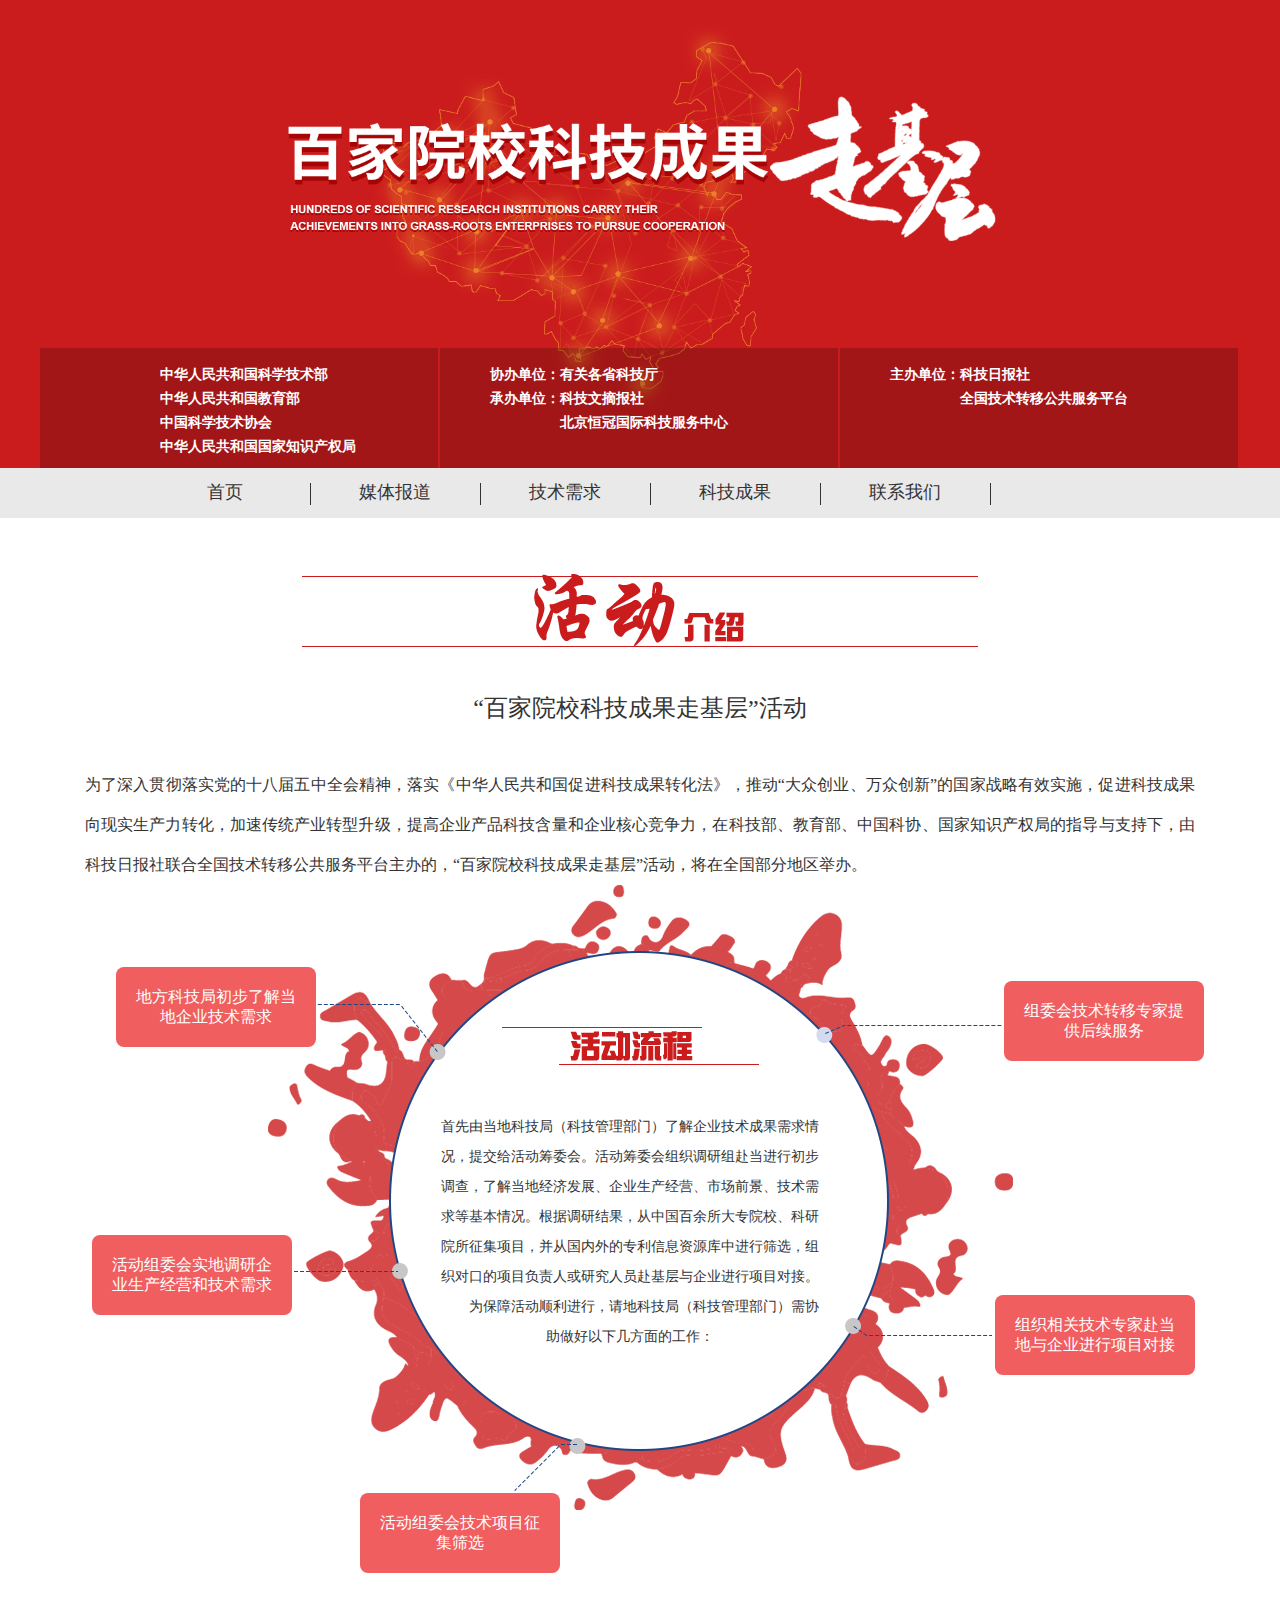
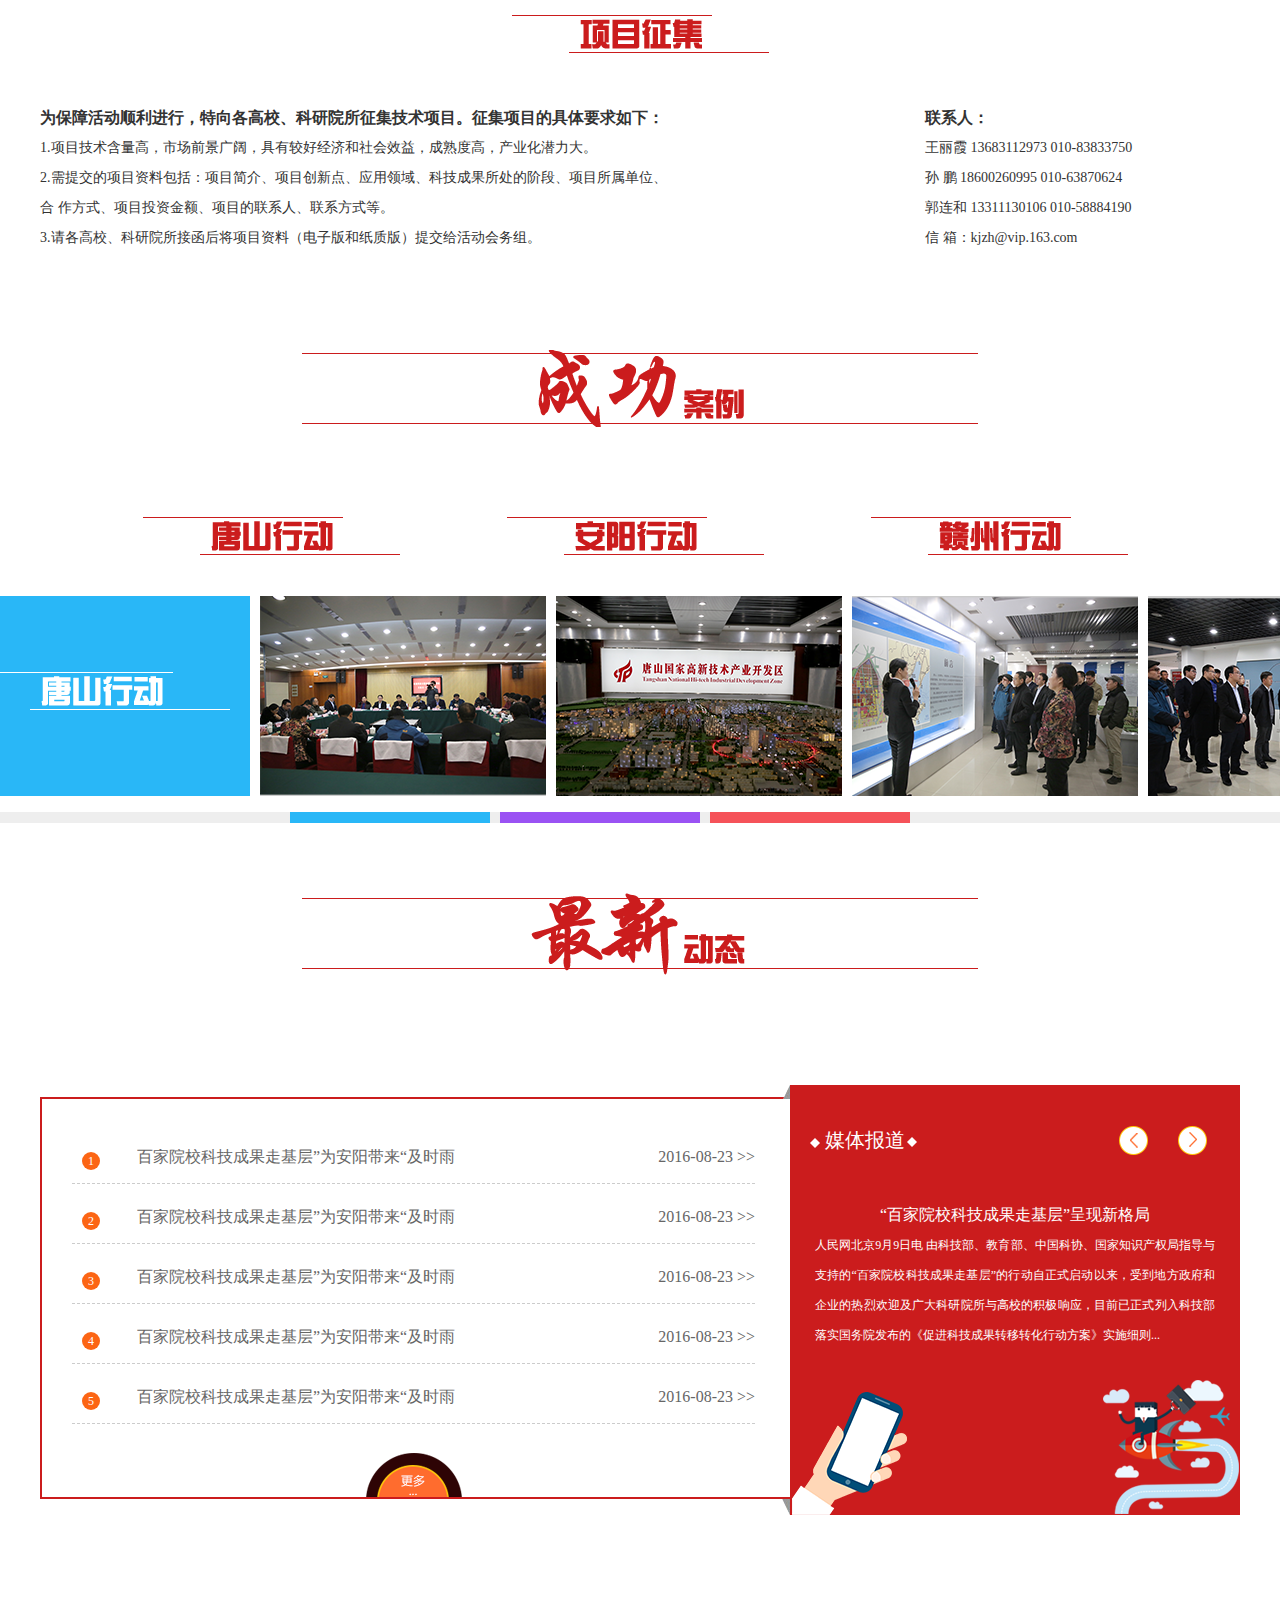
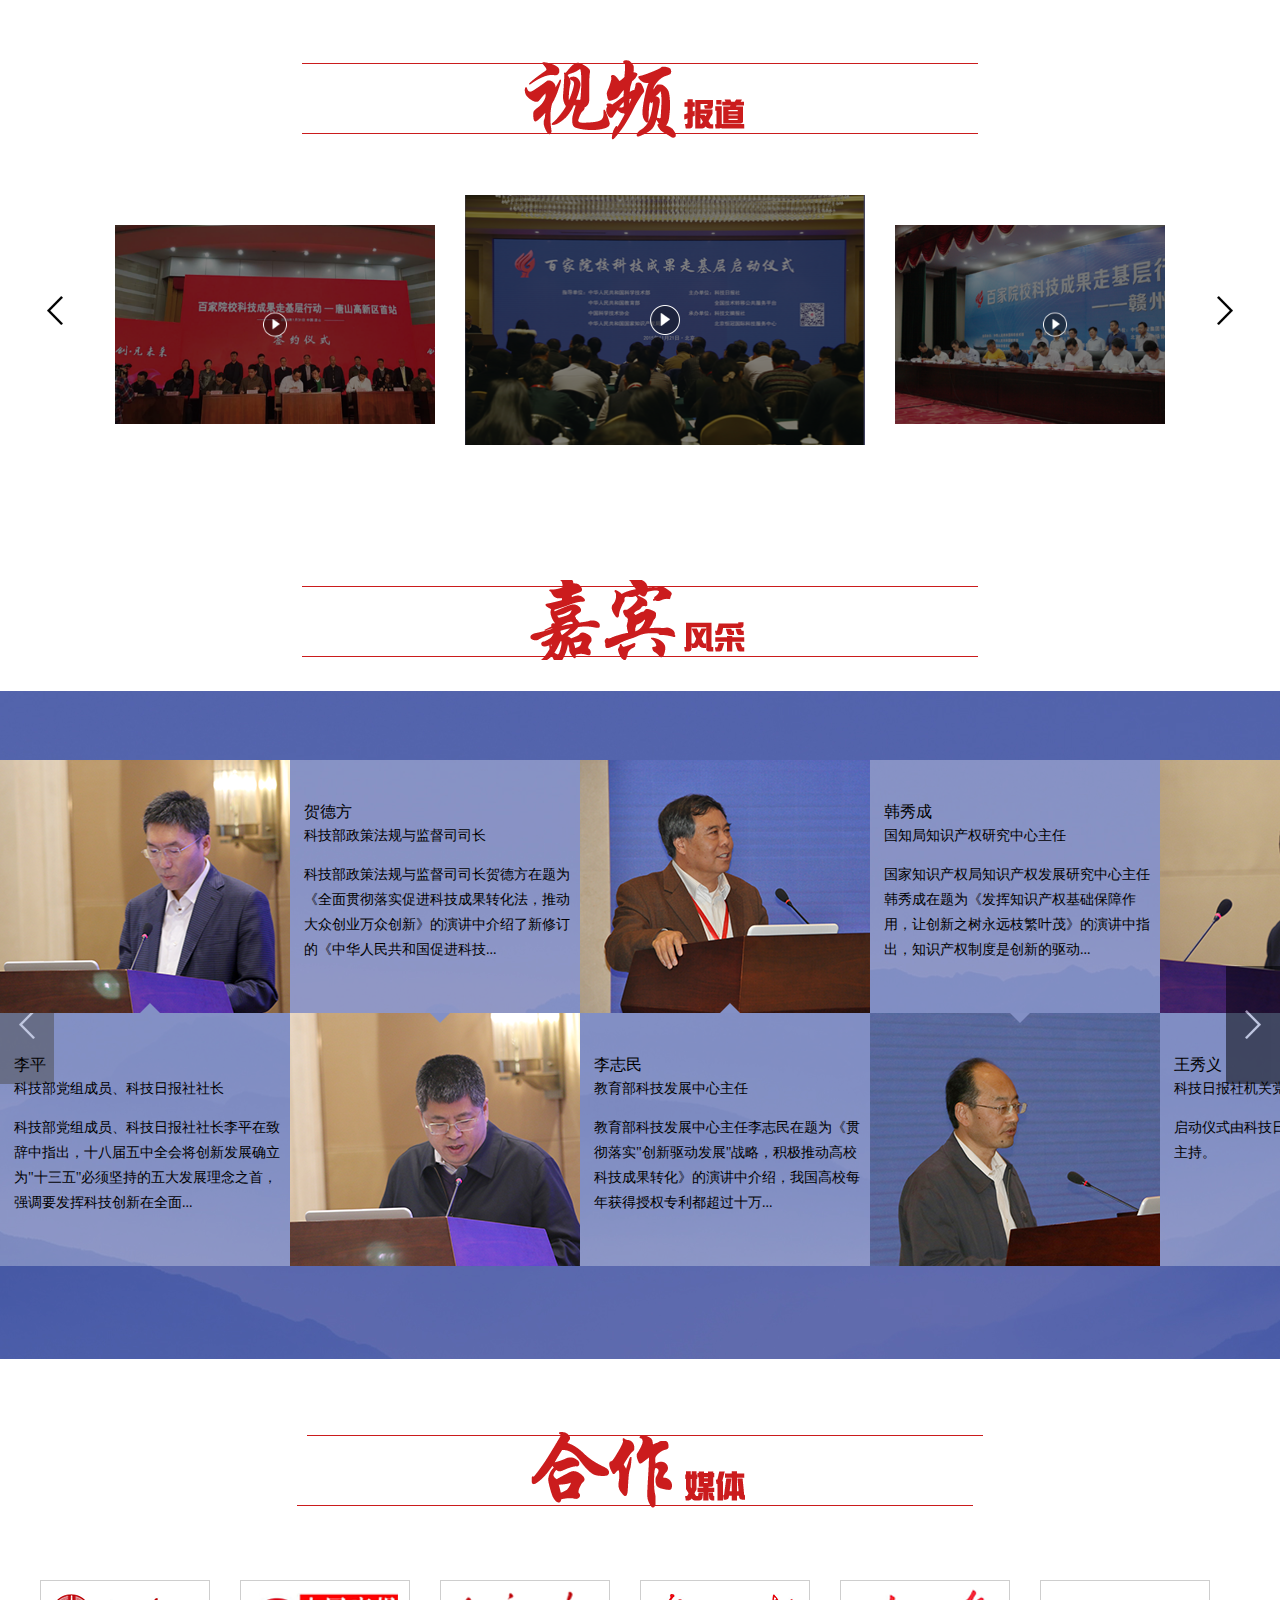
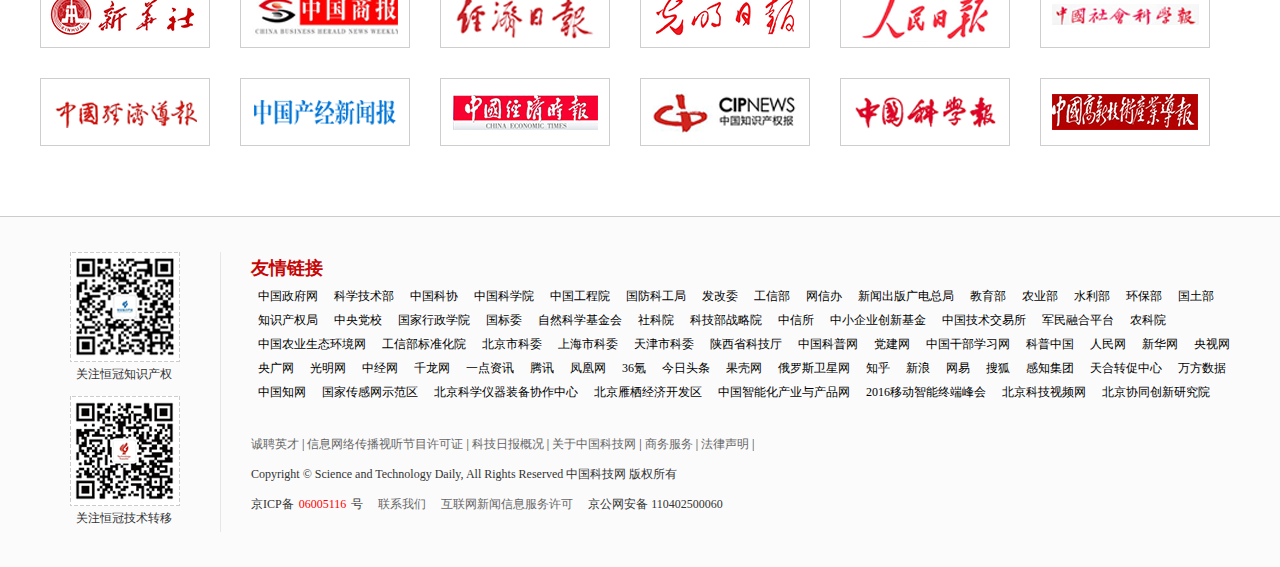
<file: baijiayuanxiao/index.html>
<!DOCTYPE html>
<html>
	<head>
		<meta charset="UTF-8">
		<meta name="renderer" content="webkit|ie-comp|ie-stand">
		<title></title>
		<link rel="stylesheet" type="text/css" href="css/common.css"/>
		<link rel="stylesheet" type="text/css" href="css/index.css"/>
		<link rel="stylesheet" type="text/css" href="css/animate.css"/>
		<script src="js/jquery-1.11.3.min.js" type="text/javascript" charset="utf-8"></script>
		<script src="js/jquery.SuperSlide.2.1.1.js" type="text/javascript" charset="utf-8"></script>
		<script src="js/index.js" type="text/javascript" charset="utf-8"></script>
		<!--[if lt IE 9]>
		  <script src="https://oss.maxcdn.com/libs/html5shiv/3.7.0/html5shiv.js"></script>
		  <script src="https://oss.maxcdn.com/libs/respond.js/1.3.0/respond.min.js"></script>
		<![endif]-->
	</head>
	<body>
		<!--头部banner-->
		<div class="wrap-header">
			<img src="imgs/banner.png"/>
			<div class="banner-explain">
				<div class="wrap">
					<dl>
						<dt>
							
						</dt>
						<dd>
							<p>中华人民共和国科学技术部</p>
							<p>中华人民共和国教育部</p>
							<p>中国科学技术协会</p>
							<p>中华人民共和国国家知识产权局</p>
						</dd>
					</dl>
					<dl>
						<dt>
							<p>协办单位：</p>
							<p>承办单位：</p>
						</dt>
						<dd>
							<p>有关各省科技厅</p>
							<p>科技文摘报社</p>
							<p>北京恒冠国际科技服务中心</p>
						</dd>
					</dl>
					<dl>
						<dt>
							<p>主办单位：</p>
						</dt>
						<dd>
							<p>科技日报社</p>
							<p>全国技术转移公共服务平台</p>
						</dd>
					</dl>
				</div>
			</div>
		</div>
		<!--导航-->	
		<div class="nav-header clearfix">
			<ul>
				<li><a href="#">首页</a></li>
				<li><a href="#">媒体报道</a></li>
				<li><a href="html/tech_require.html">技术需求</a></li>
				<li><a href="#">科技成果</a></li>
				<li><a href="#">联系我们</a></li>
			</ul>
		</div>
		<!--活动介绍-->
		<div class="activity wrap clearfix">
			<p></p>
			<h3>“百家院校科技成果走基层”活动</h3>
			<div class="act-article">
				<p>为了深入贯彻落实党的十八届五中全会精神，落实《中华人民共和国促进科技成果转化法》，推动“大众创业、万众创新”的国家战略有效实施，促进科技成果向现实生产力转化，加速传统产业转型升级，提高企业产品科技含量和企业核心竞争力，在科技部、教育部、中国科协、国家知识产权局的指导与支持下，由科技日报社联合全国技术转移公共服务平台主办的，“百家院校科技成果走基层”活动，将在全国部分地区举办。</p>
			</div>
			<div class="activity-process">
				<ul>
					<li class="proLi-1">地方科技局初步了解当地企业技术需求</li>
					<li class="proLi-2">组委会技术转移专家提供后续服务</li>
					<li class="proLi-3">活动组委会实地调研企业生产经营和技术需求</li>
					<li class="proLi-4">组织相关技术专家赴当地与企业进行项目对接</li>
					<li class="proLi-5">活动组委会技术项目征集筛选</li>
				</ul>
				<div class="process-1">
					<span></span>
					<div>
						首先由当地科技局（科技管理部门）了解企业技术成果需求情况，提交给活动筹委会。活动筹委会组织调研组赴当进行初步调查，了解当地经济发展、企业生产经营、市场前景、技术需求等基本情况。根据调研结果，从中国百余所大专院校、科研院所征集项目，并从国内外的专利信息资源库中进行筛选，组织对口的项目负责人或研究人员赴基层与企业进行项目对接。
　　为保障活动顺利进行，请地科技局（科技管理部门）需协助做好以下几方面的工作：
					</div>
				</div>
			</div>
			<div class="project-collection">
				<span></span>
				<div class="collection-left">
					<h4>为保障活动顺利进行，特向各高校、科研院所征集技术项目。征集项目的具体要求如下：</h4>
					<p>1.项目技术含量高，市场前景广阔，具有较好经济和社会效益，成熟度高，产业化潜力大。</p>
					<p>2.需提交的项目资料包括：项目简介、项目创新点、应用领域、科技成果所处的阶段、项目所属单位、合 作方式、项目投资金额、项目的联系人、联系方式等。</p>
					<p>3.请各高校、科研院所接函后将项目资料（电子版和纸质版）提交给活动会务组。</p>
				</div>
				<div class="collection-right">
					<h4>联系人：</h4>
					<p>王丽霞 13683112973   010-83833750</p>
					<p>孙  鹏 18600260995   010-63870624 </p>
					<p>郭连和 13311130106   010-58884190</p>
					<p>信  箱：kjzh@vip.163.com</p>
				</div>
			</div>
		</div>
		<!--成功案例-->
		<div class="success-case clearfix">
			<p></p>
			<div class="case-list wrap">
				<img src="imgs/case_1.png"/>
				<img src="imgs/case_2.png"/>
				<img src="imgs/case_3.png"/>
			</div>
			<div class="bd clearfix">
				<ul>
					<li class="tangshan">
						<img src="imgs/case_4.png"/>
					</li>
					<li>
						<img src="imgs/ts (1).png"/>
					</li>
					<li>
						<img src="imgs/ts (2).png"/>
					</li>
					<li>
						<img src="imgs/ts (3).png"/>
					</li>
					<li>
						<img src="imgs/ts (4).png"/>
					</li>
					<li>
						<img src="imgs/ts (5).png"/>
					</li>
					<li>
						<img src="imgs/ts (6).png"/>
					</li>
					<li class="anyang">
						<img src="imgs/case_5.png"/>
					</li>
					<li>
						<img src="imgs/ay (1).png"/>
					</li>
					<li>
						<img src="imgs/ay (2).png"/>
					</li>
					<li>
						<img src="imgs/ay (3).png"/>
					</li>
					<li class="ganzhou">
						<img src="imgs/case_6.png"/>
					</li>
					<li>
						<img src="imgs/gz (1).png"/>
					</li>
					<li>
						<img src="imgs/gz (2).png"/>
					</li>
					<li>
						<img src="imgs/gz (3).png"/>
					</li>
					<li>
						<img src="imgs/gz (4).png"/>
					</li>
					<li>
						<img src="imgs/gz (5).png"/>
					</li>
					<li>
						<img src="imgs/gz (6).png"/>
					</li>
					<li>
						<img src="imgs/gz (7).png"/>
					</li>
				</ul>
			</div>
			<div class="case-ul">
				<ul >
					<li class="ul1"></li>
					<li class="ul2"></li>
					<li class="ul3"></li>
				</ul>
			</div>
		</div>
		<!--媒体报道-->
		<!--<div class="media-report clearfix">
			<p></p>
			<div class="bd wrap">
				<ul>
					<li>
						<div>
							<h4>光明网</h4>
							<p>打通“科技成果转化最后一公里”</p>
							<div class="report-img">
								<img src="imgs/media_1.png"/>
							</div>
						</div>
						<div>
							<h4>人民网</h4>
							<p>纳入国家促进科技成果转移转化行动方案 “百家院校科技成果走基层”呈现新格局</p>
							<div class="report-img">
								<img src="imgs/media_2.png"/>
							</div>
						</div>
						<div>
							<h4>中国经济网</h4>
							<p>“百家院校科技成果走基层”迈入新阶段</p>
							<div class="report-img">
								<img src="imgs/media_3.png"/>
							</div>
						</div>
						<div style="margin-right: 0;">
							<h4>中央人民政府网</h4>
							<p>“百家院校科技成果走基层活动”正式启动</p>
							<div class="report-img">
								<img src="imgs/media_4.png"/>
							</div>
						</div>
						<div>
							<h4>中原经济网</h4>
							<p>百家院校科技成果走基层行动安阳站项目签约</p>
							<div class="report-img">
								<img src="imgs/media_5.png"/>
							</div>
						</div>
						<div>
							<h4>高新网</h4>
							<p>科技成果对接 助力安阳市发展</p>
							<div class="report-img">
								<img src="imgs/media_6.png"/>
							</div>
						</div>
						<div>
							<h4>中国科技网</h4>
							<p>“百家院校科技成果走基层”助力赣州创新升级</p>
							<div class="report-img">
								<img src="imgs/media_7.png"/>
							</div>
						</div>
						<div style="margin-right: 0;">
							<h4>创头条</h4>
							<p>科技成果对接 助力安阳市发展</p>
							<div class="report-img">
								<img src="imgs/media_8.png"/>
							</div>
						</div>
					</li>
					<li>
						<div>
							<h4>光明网</h4>
							<p>打通“科技成果转化最后一公里”</p>
							<div class="report-img">
								<img src="imgs/media_1.png"/>
							</div>
						</div>
						<div>
							<h4>人民网</h4>
							<p>纳入国家促进科技成果转移转化行动方案 “百家院校科技成果走基层”呈现新格局</p>
							<div class="report-img">
								<img src="imgs/media_2.png"/>
							</div>
						</div>
						<div>
							<h4>中国经济网</h4>
							<p>“百家院校科技成果走基层”迈入新阶段</p>
							<div class="report-img">
								<img src="imgs/media_3.png"/>
							</div>
						</div>
						<div style="margin-right: 0;">
							<h4>中央人民政府网</h4>
							<p>“百家院校科技成果走基层活动”正式启动</p>
							<div class="report-img">
								<img src="imgs/media_4.png"/>
							</div>
						</div>
						<div>
							<h4>中原经济网</h4>
							<p>百家院校科技成果走基层行动安阳站项目签约</p>
							<div class="report-img">
								<img src="imgs/media_5.png"/>
							</div>
						</div>
						<div>
							<h4>高新网</h4>
							<p>科技成果对接 助力安阳市发展</p>
							<div class="report-img">
								<img src="imgs/media_6.png"/>
							</div>
						</div>
						<div>
							<h4>中国科技网</h4>
							<p>“百家院校科技成果走基层”助力赣州创新升级</p>
							<div class="report-img">
								<img src="imgs/media_7.png"/>
							</div>
						</div>
						<div style="margin-right: 0;">
							<h4>创头条</h4>
							<p>科技成果对接 助力安阳市发展</p>
							<div class="report-img">
								<img src="imgs/media_8.png"/>
							</div>
						</div>
					</li>
					<li>
						<div>
							<h4>光明网</h4>
							<p>打通“科技成果转化最后一公里”</p>
							<div class="report-img">
								<img src="imgs/media_1.png"/>
							</div>
						</div>
						<div>
							<h4>人民网</h4>
							<p>纳入国家促进科技成果转移转化行动方案 “百家院校科技成果走基层”呈现新格局</p>
							<div class="report-img">
								<img src="imgs/media_2.png"/>
							</div>
						</div>
						<div>
							<h4>中国经济网</h4>
							<p>“百家院校科技成果走基层”迈入新阶段</p>
							<div class="report-img">
								<img src="imgs/media_3.png"/>
							</div>
						</div>
						<div style="margin-right: 0;">
							<h4>中央人民政府网</h4>
							<p>“百家院校科技成果走基层活动”正式启动</p>
							<div class="report-img">
								<img src="imgs/media_4.png"/>
							</div>
						</div>
						<div>
							<h4>中原经济网</h4>
							<p>百家院校科技成果走基层行动安阳站项目签约</p>
							<div class="report-img">
								<img src="imgs/media_5.png"/>
							</div>
						</div>
						<div>
							<h4>高新网</h4>
							<p>科技成果对接 助力安阳市发展</p>
							<div class="report-img">
								<img src="imgs/media_6.png"/>
							</div>
						</div>
						<div>
							<h4>中国科技网</h4>
							<p>“百家院校科技成果走基层”助力赣州创新升级</p>
							<div class="report-img">
								<img src="imgs/media_7.png"/>
							</div>
						</div>
						<div style="margin-right: 0;">
							<h4>创头条</h4>
							<p>科技成果对接 助力安阳市发展</p>
							<div class="report-img">
								<img src="imgs/media_8.png"/>
							</div>
						</div>
					</li>
				</ul>
			</div>
			<div class="hd wrap">
				<ul>
					<li></li><li></li><li></li>
				</ul>
			</div>
		</div>-->
		<!--最新动态-->
		<div class="recent-news wrap clearfix">
			<p></p>
			<div class="recent-left">
				<ul>
					<li>
						<a href="#">
							<i>1</i>
							<span>百家院校科技成果走基层”为安阳带来“及时雨</span>
							<b>2016-08-23  >></b>
						</a>
					</li>
					<li>
						<a href="#">
							<i>2</i>
							<span>百家院校科技成果走基层”为安阳带来“及时雨</span>
							<b>2016-08-23  >></b>
						</a>
					</li>
					<li>
						<a href="#">
							<i>3</i>
							<span>百家院校科技成果走基层”为安阳带来“及时雨</span>
							<b>2016-08-23  >></b>
						</a>
					</li>
					<li>
						<a href="#">
							<i>4</i>
							<span>百家院校科技成果走基层”为安阳带来“及时雨</span>
							<b>2016-08-23  >></b>
						</a>
					</li>
					<li>
						<a href="#">
							<i>5</i>
							<span>百家院校科技成果走基层”为安阳带来“及时雨</span>
							<b>2016-08-23  >></b>
						</a>
					</li>
				</ul>
				<a class="more"></a>
				<div class="recent-bg"></div>
			</div>
			<div class="recent-right">
				<div class="bd">
					<ul>
						<li>
							<p>媒体报道</p>
							<div class="recentArticle">
								<h4>“百家院校科技成果走基层”呈现新格局</h4>
								<p>人民网北京9月9日电 由科技部、教育部、中国科协、国家知识产权局指导与支持的“百家院校科技成果走基层”的行动自正式启动以来，受到地方政府和企业的热烈欢迎及广大科研院所与高校的积极响应，目前已正式列入科技部落实国务院发布的《促进科技成果转移转化行动方案》实施细则。</p>
							</div>
						</li>
					</ul>
				</div>
				<span class="prev recent-btn2" href="javascript:void(0)"></span>
				<span class="next recent-btn1" href="javascript:void(0)"></span>
			</div>
		</div>
		
		<!--视频报道-->
		<div class="video-coverage  wrap clearfix">
			<p></p>
			<div class="video-qie bd">
				<ul >
					<li data="0">
						<img src="imgs/videoImg_1.png"/>
					</li>
					<li data="1">
						<img src="imgs/videoImg_2.png"/>
					</li>
					<li data="2">
						<img src="imgs/videoImg_3.png"/>
					</li>
					<li data="3">
						<img src="imgs/videoImg_4.png"/>
					</li>
				</ul>
			</div>
			<ul class="video-list">
				<li>
					<embed id="videoPlay1" type="application/x-shockwave-flash" src="http://player.cntv.cn/standard/cntvPlayer20161014.swf?v=0.171.5.8.9.6.3.5.2"   bgcolor="#000000" quality="high" wmode="window" menu="false" allowfullscreen="true" allowscriptaccess="always" flashvars="NoDataSwfPath=http://player.cntv.cn/widgets/NoDataVideoPanel.swf&amp;RelativeSwfPath=http://player.cntv.cn/widgets/RelativeVideoPanel20150514.swf&amp;adText=&amp;adBanner=http%3A%2F%2Fpubads.g.doubleclick.net%2Fgampad%2Fadx%3Fiu%3D%2F8962%2Fweb_cntv%2Fdicengye_xuanfubanner%26sz%3D1x1%26c%3D1487838783155%26m%3Dtext%2Fxml%26t%3Dpage_group%253Ddianbo%2526subsite%253Dtv%2526CHANNEL%253D1%2526sorts%253D1%2526maima1%253D02%2526maima2%253D01%2526maima3%253D17%2526maima4%253D00%2526pindao%253Dzcctv1%2526shipinji%253Dz_E6_9C_9D_E9_97_BB_E5_A4_A9_E4_B8_8B%2526shichang%253D3%2526videoid%253D45b3a9acd5ab4fdbb6d924827319301f&amp;adCalls=http%3A%2F%2Fpubads.g.doubleclick.net%2Fgampad%2Fadx%3Fiu%3D%2F8962%2Fweb_cntv%2Fdicengye_qiantiepian1%26sz%3D7x1%26c%3D1487838783155%26m%3Dtext%2Fxml%26t%3Dpage_group%253Ddianbo%2526subsite%253Dtv%2526CHANNEL%253D1%2526sorts%253D1%2526maima1%253D02%2526maima2%253D01%2526maima3%253D17%2526maima4%253D00%2526pindao%253Dzcctv1%2526shipinji%253Dz_E6_9C_9D_E9_97_BB_E5_A4_A9_E4_B8_8B%2526shichang%253D3%2526videoid%253D45b3a9acd5ab4fdbb6d924827319301f%7B!%40%23%7Dhttp%3A%2F%2Fpubads.g.doubleclick.net%2Fgampad%2Fadx%3Fiu%3D%2F8962%2Fweb_cntv%2Fdicengye_qiantiepian2%26sz%3D7x2%26c%3D1487838783155%26m%3Dtext%2Fxml%26t%3Dpage_group%253Ddianbo%2526subsite%253Dtv%2526CHANNEL%253D1%2526sorts%253D1%2526maima1%253D02%2526maima2%253D01%2526maima3%253D17%2526maima4%253D00%2526pindao%253Dzcctv1%2526shipinji%253Dz_E6_9C_9D_E9_97_BB_E5_A4_A9_E4_B8_8B%2526shichang%253D3%2526videoid%253D45b3a9acd5ab4fdbb6d924827319301f%7B!%40%23%7Dhttp%3A%2F%2Fpubads.g.doubleclick.net%2Fgampad%2Fadx%3Fiu%3D%2F8962%2Fweb_cntv%2Fdicengye_qiantiepian3%26sz%3D7x3%26c%3D1487838783155%26m%3Dtext%2Fxml%26t%3Dpage_group%253Ddianbo%2526subsite%253Dtv%2526CHANNEL%253D1%2526sorts%253D1%2526maima1%253D02%2526maima2%253D01%2526maima3%253D17%2526maima4%253D00%2526pindao%253Dzcctv1%2526shipinji%253Dz_E6_9C_9D_E9_97_BB_E5_A4_A9_E4_B8_8B%2526shichang%253D3%2526videoid%253D45b3a9acd5ab4fdbb6d924827319301f%7B!%40%23%7Dhttp%3A%2F%2Fpubads.g.doubleclick.net%2Fgampad%2Fadx%3Fiu%3D%2F8962%2Fweb_cntv%2Fdicengye_qiantiepian4%26sz%3D7x4%26c%3D1487838783155%26m%3Dtext%2Fxml%26t%3Dpage_group%253Ddianbo%2526subsite%253Dtv%2526CHANNEL%253D1%2526sorts%253D1%2526maima1%253D02%2526maima2%253D01%2526maima3%253D17%2526maima4%253D00%2526pindao%253Dzcctv1%2526shipinji%253Dz_E6_9C_9D_E9_97_BB_E5_A4_A9_E4_B8_8B%2526shichang%253D3%2526videoid%253D45b3a9acd5ab4fdbb6d924827319301f&amp;usrOs=Windows&amp;usrBroswer=Chrome:55&amp;screenInfo=1920*1080&amp;platform=Win32&amp;isTianRun=true&amp;isShowSmallWindow=false&amp;widgetsConfig=http://js.player.cntv.cn/xml/widgetsConfig/common.xml&amp;languageConfig=&amp;logoImageURL=&amp;logoURL=http://www.cntv.cn/&amp;qmServerPath=http://log.player.cntv.cn/stat.html&amp;qmFrequency=1&amp;adplayerPath=http://player.cntv.cn/adplayer/cntvAdPlayer.swf?v=ad0.171.5.8.4.5.4&amp;pauseAdplayerPath=http://player.cntv.cn/adplayer/cntvPauseAdPlayer.swf?v=ad0.171.5.8.4.5.4&amp;cornerAdplayerPath=http://player.cntv.cn/adplayer/cntvCornerADPlayer.swf?v=ad0.171.5.8.4.5.4&amp;hotmapPath=http://player.cntv.cn/standard/cntvHotmap.swf?v=ad0.171.5.8.4.5.4&amp;tai=tv&amp;referrer=&amp;dynamicDataPath=http://vdn.apps.cntv.cn/api/getHttpVideoInfo.do&amp;isUseDynamicData=true&amp;dynamicFrequency=1.0&amp;isProtected=true&amp;isP2pInstall=false&amp;floatLogoTrigger=false&amp;floatLogoURL=http://player.cntv.cn/flashplayer/logo/fhMaskLogo.png&amp;widgetsSwfPath=http://player.cntv.cn/widgets/wg/WidgetButton20150514.swf&amp;widgetsXmlPath=http://js.player.cntv.cn/xml/widgetsPlugXml/chinese.xml&amp;googleAd=true&amp;isConviva=true&amp;isAkamaiAnility=true&amp;useP2pMode=true&amp;id=null&amp;videoId=VIDE100262258301&amp;articleId=&amp;filePath=&amp;channelId=CCTV-1综合&amp;url=http://tv.cntv.cn/video/C10598/45b3a9acd5ab4fdbb6d924827319301f&amp;scheduleId=C10598000001&amp;videoCenterId=45b3a9acd5ab4fdbb6d924827319301f&amp;wideMode=normal&amp;adCall=&amp;adAfter=http%3A%2F%2Fpubads.g.doubleclick.net%2Fgampad%2Fadx%3Fiu%3D%2F8962%2Fweb_cntv%2Fdicengye_houtiepian%26sz%3D8x1%26c%3D1487838783155%26m%3Dtext%2Fxml%26t%3Dpage_group%253Ddianbo%2526subsite%253Dtv%2526CHANNEL%253D1%2526sorts%253D1%2526maima1%253D02%2526maima2%253D01%2526maima3%253D17%2526maima4%253D00%2526pindao%253Dzcctv1%2526shipinji%253Dz_E6_9C_9D_E9_97_BB_E5_A4_A9_E4_B8_8B%2526shichang%253D3%2526videoid%253D45b3a9acd5ab4fdbb6d924827319301f&amp;adPause=http%3A%2F%2Fpubads.g.doubleclick.net%2Fgampad%2Fadx%3Fiu%3D%2F8962%2Fweb_cntv%2Fdicengye_zanting%26sz%3D1x1%26c%3D1487838783155%26m%3Dtext%2Fxml%26t%3Dpage_group%253Ddianbo%2526subsite%253Dtv%2526CHANNEL%253D1%2526sorts%253D1%2526maima1%253D02%2526maima2%253D01%2526maima3%253D17%2526maima4%253D00%2526pindao%253Dzcctv1%2526shipinji%253Dz_E6_9C_9D_E9_97_BB_E5_A4_A9_E4_B8_8B%2526shichang%253D3%2526videoid%253D45b3a9acd5ab4fdbb6d924827319301f&amp;adCorner=&amp;relativeListUrl=http://tv.cntv.cn/api/video/lastVideos?guid=45b3a9acd5ab4fdbb6d924827319301f"></embed>
				</li>
				<li>
					<embed id="videoPlay2" type="application/x-shockwave-flash" src="http://player.cntv.cn/standard/cntvPlayer20161014.swf?v=0.171.5.8.9.6.3.5.2"    bgcolor="#000000" quality="high" wmode="window" menu="false" allowfullscreen="true" allowscriptaccess="always" flashvars="NoDataSwfPath=http://player.cntv.cn/widgets/NoDataVideoPanel.swf&amp;RelativeSwfPath=http://player.cntv.cn/widgets/RelativeVideoPanel20150514.swf&amp;adText=&amp;adBanner=http%3A%2F%2Fpubads.g.doubleclick.net%2Fgampad%2Fadx%3Fiu%3D%2F8962%2Fweb_cntv%2Fdicengye_xuanfubanner%26sz%3D1x1%26c%3D1487838754094%26m%3Dtext%2Fxml%26t%3Dpage_group%253Ddianbo%2526subsite%253Dtv%2526CHANNEL%253D1%2526sorts%253D1%2526maima1%253D02%2526maima2%253D01%2526maima3%253D17%2526maima4%253D00%2526pindao%253Dzcctv1%2526shipinji%253Dz_E6_9C_9D_E9_97_BB_E5_A4_A9_E4_B8_8B%2526shichang%253D3%2526videoid%253Dc5a9e368ddda4e1aac85e001fa5016ef&amp;adCalls=http%3A%2F%2Fpubads.g.doubleclick.net%2Fgampad%2Fadx%3Fiu%3D%2F8962%2Fweb_cntv%2Fdicengye_qiantiepian1%26sz%3D7x1%26c%3D1487838754094%26m%3Dtext%2Fxml%26t%3Dpage_group%253Ddianbo%2526subsite%253Dtv%2526CHANNEL%253D1%2526sorts%253D1%2526maima1%253D02%2526maima2%253D01%2526maima3%253D17%2526maima4%253D00%2526pindao%253Dzcctv1%2526shipinji%253Dz_E6_9C_9D_E9_97_BB_E5_A4_A9_E4_B8_8B%2526shichang%253D3%2526videoid%253Dc5a9e368ddda4e1aac85e001fa5016ef%7B!%40%23%7Dhttp%3A%2F%2Fpubads.g.doubleclick.net%2Fgampad%2Fadx%3Fiu%3D%2F8962%2Fweb_cntv%2Fdicengye_qiantiepian2%26sz%3D7x2%26c%3D1487838754094%26m%3Dtext%2Fxml%26t%3Dpage_group%253Ddianbo%2526subsite%253Dtv%2526CHANNEL%253D1%2526sorts%253D1%2526maima1%253D02%2526maima2%253D01%2526maima3%253D17%2526maima4%253D00%2526pindao%253Dzcctv1%2526shipinji%253Dz_E6_9C_9D_E9_97_BB_E5_A4_A9_E4_B8_8B%2526shichang%253D3%2526videoid%253Dc5a9e368ddda4e1aac85e001fa5016ef%7B!%40%23%7Dhttp%3A%2F%2Fpubads.g.doubleclick.net%2Fgampad%2Fadx%3Fiu%3D%2F8962%2Fweb_cntv%2Fdicengye_qiantiepian3%26sz%3D7x3%26c%3D1487838754094%26m%3Dtext%2Fxml%26t%3Dpage_group%253Ddianbo%2526subsite%253Dtv%2526CHANNEL%253D1%2526sorts%253D1%2526maima1%253D02%2526maima2%253D01%2526maima3%253D17%2526maima4%253D00%2526pindao%253Dzcctv1%2526shipinji%253Dz_E6_9C_9D_E9_97_BB_E5_A4_A9_E4_B8_8B%2526shichang%253D3%2526videoid%253Dc5a9e368ddda4e1aac85e001fa5016ef%7B!%40%23%7Dhttp%3A%2F%2Fpubads.g.doubleclick.net%2Fgampad%2Fadx%3Fiu%3D%2F8962%2Fweb_cntv%2Fdicengye_qiantiepian4%26sz%3D7x4%26c%3D1487838754094%26m%3Dtext%2Fxml%26t%3Dpage_group%253Ddianbo%2526subsite%253Dtv%2526CHANNEL%253D1%2526sorts%253D1%2526maima1%253D02%2526maima2%253D01%2526maima3%253D17%2526maima4%253D00%2526pindao%253Dzcctv1%2526shipinji%253Dz_E6_9C_9D_E9_97_BB_E5_A4_A9_E4_B8_8B%2526shichang%253D3%2526videoid%253Dc5a9e368ddda4e1aac85e001fa5016ef&amp;usrOs=Windows&amp;usrBroswer=Chrome:55&amp;screenInfo=1920*1080&amp;platform=Win32&amp;isTianRun=true&amp;isShowSmallWindow=false&amp;widgetsConfig=http://js.player.cntv.cn/xml/widgetsConfig/common.xml&amp;languageConfig=&amp;logoImageURL=&amp;logoURL=http://www.cntv.cn/&amp;qmServerPath=http://log.player.cntv.cn/stat.html&amp;qmFrequency=1&amp;adplayerPath=http://player.cntv.cn/adplayer/cntvAdPlayer.swf?v=ad0.171.5.8.4.5.4&amp;pauseAdplayerPath=http://player.cntv.cn/adplayer/cntvPauseAdPlayer.swf?v=ad0.171.5.8.4.5.4&amp;cornerAdplayerPath=http://player.cntv.cn/adplayer/cntvCornerADPlayer.swf?v=ad0.171.5.8.4.5.4&amp;hotmapPath=http://player.cntv.cn/standard/cntvHotmap.swf?v=ad0.171.5.8.4.5.4&amp;tai=tv&amp;referrer=http://tv.cntv.cn/video/C10598/6654537716c7459f86cb6f681d545506&amp;dynamicDataPath=http://vdn.apps.cntv.cn/api/getHttpVideoInfo.do&amp;isUseDynamicData=true&amp;dynamicFrequency=1.0&amp;isProtected=true&amp;isP2pInstall=false&amp;floatLogoTrigger=false&amp;floatLogoURL=http://player.cntv.cn/flashplayer/logo/fhMaskLogo.png&amp;widgetsSwfPath=http://player.cntv.cn/widgets/wg/WidgetButton20150514.swf&amp;widgetsXmlPath=http://js.player.cntv.cn/xml/widgetsPlugXml/chinese.xml&amp;googleAd=true&amp;isConviva=true&amp;isAkamaiAnility=true&amp;useP2pMode=true&amp;id=null&amp;videoId=VIDE100253026002&amp;articleId=&amp;filePath=&amp;channelId=CCTV-1综合&amp;url=http://tv.cntv.cn/video/C10598/c5a9e368ddda4e1aac85e001fa5016ef&amp;scheduleId=C10598000001&amp;videoCenterId=c5a9e368ddda4e1aac85e001fa5016ef&amp;wideMode=normal&amp;adCall=&amp;adAfter=http%3A%2F%2Fpubads.g.doubleclick.net%2Fgampad%2Fadx%3Fiu%3D%2F8962%2Fweb_cntv%2Fdicengye_houtiepian%26sz%3D8x1%26c%3D1487838754094%26m%3Dtext%2Fxml%26t%3Dpage_group%253Ddianbo%2526subsite%253Dtv%2526CHANNEL%253D1%2526sorts%253D1%2526maima1%253D02%2526maima2%253D01%2526maima3%253D17%2526maima4%253D00%2526pindao%253Dzcctv1%2526shipinji%253Dz_E6_9C_9D_E9_97_BB_E5_A4_A9_E4_B8_8B%2526shichang%253D3%2526videoid%253Dc5a9e368ddda4e1aac85e001fa5016ef&amp;adPause=http%3A%2F%2Fpubads.g.doubleclick.net%2Fgampad%2Fadx%3Fiu%3D%2F8962%2Fweb_cntv%2Fdicengye_zanting%26sz%3D1x1%26c%3D1487838754094%26m%3Dtext%2Fxml%26t%3Dpage_group%253Ddianbo%2526subsite%253Dtv%2526CHANNEL%253D1%2526sorts%253D1%2526maima1%253D02%2526maima2%253D01%2526maima3%253D17%2526maima4%253D00%2526pindao%253Dzcctv1%2526shipinji%253Dz_E6_9C_9D_E9_97_BB_E5_A4_A9_E4_B8_8B%2526shichang%253D3%2526videoid%253Dc5a9e368ddda4e1aac85e001fa5016ef&amp;adCorner=&amp;relativeListUrl=http://tv.cntv.cn/api/video/lastVideos?guid=c5a9e368ddda4e1aac85e001fa5016ef"></embed>
				</li>
				<li>
					<embed id="videoPlay3" type="application/x-shockwave-flash" src="http://player.cntv.cn/standard/cntvPlayer20161014.swf?v=0.171.5.8.9.6.3.5.2"    bgcolor="#000000" quality="high" wmode="Transparent" menu="false" allowfullscreen="true" allowscriptaccess="always" flashvars="NoDataSwfPath=http://player.cntv.cn/widgets/NoDataVideoPanel.swf&amp;RelativeSwfPath=http://player.cntv.cn/widgets/RelativeVideoPanel20150514.swf&amp;adText=&amp;adBanner=http%3A%2F%2Fpubads.g.doubleclick.net%2Fgampad%2Fadx%3Fiu%3D%2F8962%2Fweb_cntv%2Fdicengye_xuanfubanner%26sz%3D1x1%26c%3D1487838812012%26m%3Dtext%2Fxml%26t%3Dpage_group%253Ddianbo%2526subsite%253Dtvcctv%2526CHANNEL%253DPAGE4HrRJ64VBfuOMqwZdakL160121%2526sorts%253D%2526tvcctvpindao%253DCHAL1450953156045404&amp;adCalls=http%3A%2F%2Fpubads.g.doubleclick.net%2Fgampad%2Fadx%3Fiu%3D%2F8962%2Fweb_cntv%2Fdicengye_qiantiepian1%26sz%3D7x1%26c%3D1487838812012%26m%3Dtext%2Fxml%26t%3Dpage_group%253Ddianbo%2526subsite%253Dtvcctv%2526CHANNEL%253DPAGE4HrRJ64VBfuOMqwZdakL160121%2526sorts%253D%2526tvcctvpindao%253DCHAL1450953156045404%7B!%40%23%7Dhttp%3A%2F%2Fpubads.g.doubleclick.net%2Fgampad%2Fadx%3Fiu%3D%2F8962%2Fweb_cntv%2Fdicengye_qiantiepian2%26sz%3D7x2%26c%3D1487838812012%26m%3Dtext%2Fxml%26t%3Dpage_group%253Ddianbo%2526subsite%253Dtvcctv%2526CHANNEL%253DPAGE4HrRJ64VBfuOMqwZdakL160121%2526sorts%253D%2526tvcctvpindao%253DCHAL1450953156045404%7B!%40%23%7Dhttp%3A%2F%2Fpubads.g.doubleclick.net%2Fgampad%2Fadx%3Fiu%3D%2F8962%2Fweb_cntv%2Fdicengye_qiantiepian3%26sz%3D7x3%26c%3D1487838812012%26m%3Dtext%2Fxml%26t%3Dpage_group%253Ddianbo%2526subsite%253Dtvcctv%2526CHANNEL%253DPAGE4HrRJ64VBfuOMqwZdakL160121%2526sorts%253D%2526tvcctvpindao%253DCHAL1450953156045404%7B!%40%23%7Dhttp%3A%2F%2Fpubads.g.doubleclick.net%2Fgampad%2Fadx%3Fiu%3D%2F8962%2Fweb_cntv%2Fdicengye_qiantiepian4%26sz%3D7x4%26c%3D1487838812012%26m%3Dtext%2Fxml%26t%3Dpage_group%253Ddianbo%2526subsite%253Dtvcctv%2526CHANNEL%253DPAGE4HrRJ64VBfuOMqwZdakL160121%2526sorts%253D%2526tvcctvpindao%253DCHAL1450953156045404%7B!%40%23%7Dhttp%3A%2F%2Fpubads.g.doubleclick.net%2Fgampad%2Fadx%3Fiu%3D%2F8962%2Fweb_cntv%2Fdicengye_qiantiepian5%26sz%3D7x5%26c%3D1487838812012%26m%3Dtext%2Fxml%26t%3Dpage_group%253Ddianbo%2526subsite%253Dtvcctv%2526CHANNEL%253DPAGE4HrRJ64VBfuOMqwZdakL160121%2526sorts%253D%2526tvcctvpindao%253DCHAL1450953156045404%7B!%40%23%7Dhttp%3A%2F%2Fpubads.g.doubleclick.net%2Fgampad%2Fadx%3Fiu%3D%2F8962%2Fweb_cntv%2Fdicengye_qiantiepian6%26sz%3D7x6%26c%3D1487838812012%26m%3Dtext%2Fxml%26t%3Dpage_group%253Ddianbo%2526subsite%253Dtvcctv%2526CHANNEL%253DPAGE4HrRJ64VBfuOMqwZdakL160121%2526sorts%253D%2526tvcctvpindao%253DCHAL1450953156045404&amp;usrOs=Windows&amp;usrBroswer=Chrome:55&amp;screenInfo=1920*1080&amp;platform=Win32&amp;isTianRun=true&amp;isShowSmallWindow=false&amp;widgetsConfig=http://js.player.cntv.cn/xml/widgetsConfig/common.xml&amp;languageConfig=&amp;logoImageURL=&amp;logoURL=http://www.cntv.cn/&amp;qmServerPath=http://log.player.cntv.cn/stat.html&amp;qmFrequency=1&amp;adplayerPath=http://player.cntv.cn/adplayer/cntvAdPlayer.swf?v=ad0.171.5.8.4.5.4&amp;pauseAdplayerPath=http://player.cntv.cn/adplayer/cntvPauseAdPlayer.swf?v=ad0.171.5.8.4.5.4&amp;cornerAdplayerPath=http://player.cntv.cn/adplayer/cntvCornerADPlayer.swf?v=ad0.171.5.8.4.5.4&amp;hotmapPath=http://player.cntv.cn/standard/cntvHotmap.swf?v=ad0.171.5.8.4.5.4&amp;tai=news&amp;referrer=&amp;dynamicDataPath=http://vdn.apps.cntv.cn/api/getHttpVideoInfo.do&amp;isUseDynamicData=true&amp;dynamicFrequency=1.0&amp;isProtected=true&amp;isP2pInstall=false&amp;floatLogoTrigger=false&amp;floatLogoURL=http://player.cntv.cn/flashplayer/logo/fhMaskLogo.png&amp;widgetsSwfPath=http://player.cntv.cn/widgets/wg/WidgetButton20150514.swf&amp;widgetsXmlPath=http://js.player.cntv.cn/xml/widgetsPlugXml/chinese.xml&amp;googleAd=true&amp;isConviva=true&amp;isAkamaiAnility=true&amp;useP2pMode=true&amp;videoId=fcCLyaMFOqb55jynvfr160616&amp;scheduleId=百家 院校 科技成果 走基层 行业专家&amp;filePath=/flvxml/2009/10/14/&amp;sysSource=tv.cctv.com&amp;url=http://tv.cctv.com/2016/06/16/VIDECfcCLyaMFOqb55jynvfr160616.shtml&amp;videoCenterId=b49b2abc05ff4d7dae4662e6d7e71024&amp;adCall=&amp;adPause=http%3A%2F%2Fpubads.g.doubleclick.net%2Fgampad%2Fadx%3Fiu%3D%2F8962%2Fweb_cntv%2Fdicengye_zanting%26sz%3D1x1%26c%3D1487838812012%26m%3Dtext%2Fxml%26t%3Dpage_group%253Ddianbo%2526subsite%253Dtvcctv%2526CHANNEL%253DPAGE4HrRJ64VBfuOMqwZdakL160121%2526sorts%253D%2526tvcctvpindao%253DCHAL1450953156045404&amp;adAfter=http%3A%2F%2Fpubads.g.doubleclick.net%2Fgampad%2Fadx%3Fiu%3D%2F8962%2Fweb_cntv%2Fdicengye_houtiepian%26sz%3D8x1%26c%3D1487838812012%26m%3Dtext%2Fxml%26t%3Dpage_group%253Ddianbo%2526subsite%253Dtvcctv%2526CHANNEL%253DPAGE4HrRJ64VBfuOMqwZdakL160121%2526sorts%253D%2526tvcctvpindao%253DCHAL1450953156045404&amp;adCorner=&amp;adCurtain="></embed>
				</li>
				<li>
					<embed id="videoPlay4" type="application/x-shockwave-flash" src="http://player.cntv.cn/standard/cntvPlayer20161014.swf?v=0.171.5.8.9.6.3.5.2"    bgcolor="#000000" quality="high" wmode="Transparent" menu="false" allowfullscreen="true" allowscriptaccess="always" flashvars="NoDataSwfPath=http://player.cntv.cn/widgets/NoDataVideoPanel.swf&amp;RelativeSwfPath=http://player.cntv.cn/widgets/RelativeVideoPanel20150514.swf&amp;adText=&amp;adBanner=http%3A%2F%2Fpubads.g.doubleclick.net%2Fgampad%2Fadx%3Fiu%3D%2F8962%2Fweb_cntv%2Fdicengye_xuanfubanner%26sz%3D1x1%26c%3D1487838838516%26m%3Dtext%2Fxml%26t%3Dpage_group%253Ddianbo%2526subsite%253Dtvcctv%2526CHANNEL%253DPAGE4HrRJ64VBfuOMqwZdakL160121%2526sorts%253D%2526tvcctvpindao%253DCHAL1450953156045404&amp;adCalls=http%3A%2F%2Fpubads.g.doubleclick.net%2Fgampad%2Fadx%3Fiu%3D%2F8962%2Fweb_cntv%2Fdicengye_qiantiepian1%26sz%3D7x1%26c%3D1487838838516%26m%3Dtext%2Fxml%26t%3Dpage_group%253Ddianbo%2526subsite%253Dtvcctv%2526CHANNEL%253DPAGE4HrRJ64VBfuOMqwZdakL160121%2526sorts%253D%2526tvcctvpindao%253DCHAL1450953156045404%7B!%40%23%7Dhttp%3A%2F%2Fpubads.g.doubleclick.net%2Fgampad%2Fadx%3Fiu%3D%2F8962%2Fweb_cntv%2Fdicengye_qiantiepian2%26sz%3D7x2%26c%3D1487838838516%26m%3Dtext%2Fxml%26t%3Dpage_group%253Ddianbo%2526subsite%253Dtvcctv%2526CHANNEL%253DPAGE4HrRJ64VBfuOMqwZdakL160121%2526sorts%253D%2526tvcctvpindao%253DCHAL1450953156045404%7B!%40%23%7Dhttp%3A%2F%2Fpubads.g.doubleclick.net%2Fgampad%2Fadx%3Fiu%3D%2F8962%2Fweb_cntv%2Fdicengye_qiantiepian3%26sz%3D7x3%26c%3D1487838838516%26m%3Dtext%2Fxml%26t%3Dpage_group%253Ddianbo%2526subsite%253Dtvcctv%2526CHANNEL%253DPAGE4HrRJ64VBfuOMqwZdakL160121%2526sorts%253D%2526tvcctvpindao%253DCHAL1450953156045404%7B!%40%23%7Dhttp%3A%2F%2Fpubads.g.doubleclick.net%2Fgampad%2Fadx%3Fiu%3D%2F8962%2Fweb_cntv%2Fdicengye_qiantiepian4%26sz%3D7x4%26c%3D1487838838516%26m%3Dtext%2Fxml%26t%3Dpage_group%253Ddianbo%2526subsite%253Dtvcctv%2526CHANNEL%253DPAGE4HrRJ64VBfuOMqwZdakL160121%2526sorts%253D%2526tvcctvpindao%253DCHAL1450953156045404%7B!%40%23%7Dhttp%3A%2F%2Fpubads.g.doubleclick.net%2Fgampad%2Fadx%3Fiu%3D%2F8962%2Fweb_cntv%2Fdicengye_qiantiepian5%26sz%3D7x5%26c%3D1487838838516%26m%3Dtext%2Fxml%26t%3Dpage_group%253Ddianbo%2526subsite%253Dtvcctv%2526CHANNEL%253DPAGE4HrRJ64VBfuOMqwZdakL160121%2526sorts%253D%2526tvcctvpindao%253DCHAL1450953156045404%7B!%40%23%7Dhttp%3A%2F%2Fpubads.g.doubleclick.net%2Fgampad%2Fadx%3Fiu%3D%2F8962%2Fweb_cntv%2Fdicengye_qiantiepian6%26sz%3D7x6%26c%3D1487838838516%26m%3Dtext%2Fxml%26t%3Dpage_group%253Ddianbo%2526subsite%253Dtvcctv%2526CHANNEL%253DPAGE4HrRJ64VBfuOMqwZdakL160121%2526sorts%253D%2526tvcctvpindao%253DCHAL1450953156045404&amp;usrOs=Windows&amp;usrBroswer=Chrome:55&amp;screenInfo=1920*1080&amp;platform=Win32&amp;isTianRun=true&amp;isShowSmallWindow=false&amp;widgetsConfig=http://js.player.cntv.cn/xml/widgetsConfig/common.xml&amp;languageConfig=&amp;logoImageURL=&amp;logoURL=http://www.cntv.cn/&amp;qmServerPath=http://log.player.cntv.cn/stat.html&amp;qmFrequency=1&amp;adplayerPath=http://player.cntv.cn/adplayer/cntvAdPlayer.swf?v=ad0.171.5.8.4.5.4&amp;pauseAdplayerPath=http://player.cntv.cn/adplayer/cntvPauseAdPlayer.swf?v=ad0.171.5.8.4.5.4&amp;cornerAdplayerPath=http://player.cntv.cn/adplayer/cntvCornerADPlayer.swf?v=ad0.171.5.8.4.5.4&amp;hotmapPath=http://player.cntv.cn/standard/cntvHotmap.swf?v=ad0.171.5.8.4.5.4&amp;tai=news&amp;referrer=&amp;dynamicDataPath=http://vdn.apps.cntv.cn/api/getHttpVideoInfo.do&amp;isUseDynamicData=true&amp;dynamicFrequency=1.0&amp;isProtected=true&amp;isP2pInstall=false&amp;floatLogoTrigger=false&amp;floatLogoURL=http://player.cntv.cn/flashplayer/logo/fhMaskLogo.png&amp;widgetsSwfPath=http://player.cntv.cn/widgets/wg/WidgetButton20150514.swf&amp;widgetsXmlPath=http://js.player.cntv.cn/xml/widgetsPlugXml/chinese.xml&amp;googleAd=true&amp;isConviva=true&amp;isAkamaiAnility=true&amp;useP2pMode=true&amp;videoId=Yf4gnXPtVN5M0tv0KvG160717&amp;scheduleId=&amp;filePath=/flvxml/2009/10/14/&amp;sysSource=tv.cctv.com&amp;url=http://tv.cctv.com/2016/07/17/VIDEbYf4gnXPtVN5M0tv0KvG160717.shtml&amp;videoCenterId=58faeae818724cc3838f1c72270e2be4&amp;adCall=&amp;adPause=http%3A%2F%2Fpubads.g.doubleclick.net%2Fgampad%2Fadx%3Fiu%3D%2F8962%2Fweb_cntv%2Fdicengye_zanting%26sz%3D1x1%26c%3D1487838838516%26m%3Dtext%2Fxml%26t%3Dpage_group%253Ddianbo%2526subsite%253Dtvcctv%2526CHANNEL%253DPAGE4HrRJ64VBfuOMqwZdakL160121%2526sorts%253D%2526tvcctvpindao%253DCHAL1450953156045404&amp;adAfter=http%3A%2F%2Fpubads.g.doubleclick.net%2Fgampad%2Fadx%3Fiu%3D%2F8962%2Fweb_cntv%2Fdicengye_houtiepian%26sz%3D8x1%26c%3D1487838838516%26m%3Dtext%2Fxml%26t%3Dpage_group%253Ddianbo%2526subsite%253Dtvcctv%2526CHANNEL%253DPAGE4HrRJ64VBfuOMqwZdakL160121%2526sorts%253D%2526tvcctvpindao%253DCHAL1450953156045404&amp;adCorner=&amp;adCurtain="></embed>
				</li>
				<div class="video-close"></div>
			</ul>
			<div class="video-wrap"></div>
			<span class="prev" href="javascript:void(0)"></span>
			<span class="next" href="javascript:void(0)"></span>
		</div>
		<!--嘉宾风采-->
		<div class="guest-presence  clearfix">
			<p></p>
			<div class="wrapper">
				<div class="left"><img src="imgs/left.png" alt="" /></div>
				<div class="main">
					<ul style="display: block;">
						<li class="person_img"><img src="imgs/img_006.png" alt="" /><i></i></li>
						<li class="person_text">
							<i>贺德方</i>
							<b>科技部政策法规与监督司司长</b>
							<p>科技部政策法规与监督司司长贺德方在题为《全面贯彻落实促进科技成果转化法，推动大众创业万众创新》的演讲中介绍了新修订的《中华人民共和国促进科技成果转化法》六个方面的主要修改内容，并指出修订后的促进科技成果转化法对实施创新成果转化，推动大众创业，万众创新有着十分重要的意义。</p>
							<!--<a href="">了解详情</a>-->
							<em></em>
						</li>
						<li class="person_img"><img src="imgs/img_011.png" alt="" /><i></i></li>
						<li class="person_text">
							<i>韩秀成</i>
							<b>国知局知识产权研究中心主任</b>
							<p>国家知识产权局知识产权发展研究中心主任韩秀成在题为《发挥知识产权基础保障作用，让创新之树永远枝繁叶茂》的演讲中指出，知识产权制度是创新的驱动力，也成为激励创新和保护创新的基本保障，要营造一个良好的知识产权文化环境，为创新之树提供肥沃的土壤，创新就会拥有持续的活力和动力。</p>
							<!--<a href="">了解详情</a>-->
							<em></em>
						</li>
						<li class="person_img"><img src="imgs/img_010.png" alt="" /><i></i></li>
						<li class="person_text">
							<i>李平</i>
							<b>科技部党组成员、科技日报社社长</b>
							<p>科技部党组成员、科技日报社社长李平在致辞中指出，十八届五中全会将创新发展确立为"十三五"必须坚持的五大发展理念之首，强调要发挥科技创新在全面创新中的引领作用。要以创新科技服务为抓手，打造包括技术、项目、资金、孵化等在内的全产业链的科技服务平台和新的经济增长点，探索科技新闻媒体和科技管理部门共同推动科技成果向现实生产力转化的发展模式。
								李平强调，在工作的推进过程中第一要坚持把社会效益和社会责任放在首位，增加公共产品、公共服务的供给；二要加快健全技术创新市场的导向机制，充分发挥市场在创新资源配置中的决定作用，实现互利共盈的局面；三要发挥政府部门、企业、高校优势，加强各方的合作，在全国形成合力；四要建立一个良好的良性循环的发展机制，大胆探索，积累经验，提高传播力、影响力，使百家院校科技成果走基层活动形成具有良好口碑的品牌，把它给坚持下去。</p>
							<!--<a href="">了解详情</a>-->
							<em></em>
						</li>
						<li class="person_img"><img src="imgs/img_004.png" alt="" /><i class="icon_down"></i></li>
						<li class="person_text">
							<i>李志民</i>
							<b>教育部科技发展中心主任</b>
							<p>教育部科技发展中心主任李志民在题为《贯彻落实"创新驱动发展"战略，积极推动高校科技成果转化》的演讲中介绍，我国高校每年获得授权专利都超过十万件，高校还创办了数千家科技型企业，推动了一批创新成果服务社会。</p>
							<!--<a href="">了解详情</a>-->
							<em></em>
						</li>
						<li class="person_img"><img src="imgs/img_009.png" alt="" /><i class="icon_down"></i></li>
						<li class="person_text">
							<i>王秀义</i>
							<b>科技日报社机关党委书记</b>
							<p>启动仪式由科技日报社机关党委书记王秀义主持。</p>
							<!--<a href="">了解详情</a>-->
							<em></em>
						</li>
					</ul>
					<ul>
						<li class="person_img"><img src="imgs/img_014.png" alt="" /><i></i></li>
						<li class="person_text">
							<i>王志欣</i>
							<b>河北省科技厅厅长</b>
							<p>河北省科技厅厅长王志欣在题为《携手京津，赢在创新》的演讲中认为，成果转化平台的问题必须解决，要真正突破科技成果转化的难点和堵点。</p>
							<!--<a href="">了解详情</a>-->
							<em></em>
						</li>
						<li class="person_img"><img src="imgs/img_005.png" alt="" /><i></i></li>
						<li class="person_text">
							<i>杨跃承</i>
							<b>科技部火炬中心副主任</b>
							<p>科技部火炬中心副主任杨跃承在题为《创新发展思路，共同推动技术转移转化》的演讲中指出，技术市场体系是技术市场、人才市场和资本市场高度融合的一个市场，创业是技术转移转化最好的一种方式之一，我国每年大约有近三十万项技术成果通过技术市场来进行交易，国家高新区为技术转移转化构建了良好的生态环境。</p>
							<!--<a href="">了解详情</a>-->
							<em></em>
						</li>
						<li class="person_img"><img src="imgs/img_002.png" alt="" /><i></i></li>
						<li class="person_text">
							<i>左世全</i>
							<b>工信部赛迪研究院工业所所长</b>
							<p>7月9日，在百家院校科技成果走基层行动安阳站活动签约仪式上，工信部赛迪研究院工业所所长左世全所长做《中国工业2025》主题演讲。</p>
							<!--<a href="">了解详情</a>-->
							<em></em>
						</li>
						<li class="person_img"><img src="imgs/img_008.png" alt="" /><i class="icon_down"></i></li>
						<li class="person_text">
							<i>郭哲</i>
							<b>中国科协调研宣传部副部长</b>
							<p>中国科协调研宣传部副部长郭哲在题为《处于变革时代的科技成果转化及媒体使命》的演讲中指出，人才资源是支撑发展的第一步，应把创新放在全局核心位置，而科技创新起到了一个空间的作用，成果转化无疑是整个创新驱动发展一个最重要的活动，在大数据技术平台和手段上媒体要有一席之地。</p>
							<!--<a href="">了解详情</a>-->
							<em></em>
						</li>
						<li class="person_img"><img src="imgs/img_015.png" alt="" /><i class="icon_down"></i></li>
						<li class="person_text">
							<i>胥和平</i>
							<b>中关村合众创新经济研究院副院长</b>
							<p>7月9日，在百家院校科技成果走基层行动安阳站活动签约仪式上，中关村合众创新经济研究院胥和平副院长做《培养新动能，发展新经济》一主题演讲。</p>
							<!--<a href="">了解详情</a>-->
							<em></em>
						</li>
					</ul>
					<ul>
						<li class="person_img"><img src="imgs/img_007.png" alt="" /><i></i></li>
						<li class="person_text">
							<i>张绍体</i>
							<b>安阳市人民政府副秘书长</b>
							<p>7月9日，由安阳市人民政府副秘书长张绍体担任百家院校科技成果走基层行动安阳站活动签约仪式主持人。</p>
							<!--<a href="#">了解详情</a>-->
							<em></em>
						</li>
						<li class="person_img"><img src="imgs/img_012.png" alt="" /><i></i></li>
						<li class="person_text">
							<i>倪浩</i>
							<b>广东博士科技有限公司董事长</b>
							<p>广东博士科技有限公司董事长倪浩介绍了企业从事科技服务与成果转化的有益尝试。</p>
							<!--<a href="#">了解详情</a>-->
							<em></em>
						</li>
						<li class="person_img"><img src="imgs/img_013.png" alt="" /><i></i></li>
						<li class="person_text">
							<i>杜新军</i>
							<b>安阳市人民政府副市长</b>
							<p>7月9日，安阳市人民政府副市长杜新军在百家院校科技成果走基层行动安阳站活动签约仪式上致词,并预祝安阳市成为百家院校科技成果走基层行动示范城市。</p>
							<!--<a href="">了解详情</a>-->
							<em></em>
						</li>
						<li class="person_img"><img src="imgs/img_014.png" alt="" /><i class="icon_down"></i></li>
						<li class="person_text">
							<i>李长青</i>
							<b>北京恒冠国际科技服务中心主任</b>
							<p>北京恒冠国际科技服务中心主任李长青介绍了百家院校科技成果走基层的活动流程。</p>
							<!--<a href="">了解详情</a>-->
							<em></em>
						</li>
						<li class="person_img"><img src="imgs/img_003.png" alt="" /><i class="icon_down"></i></li>
						<li class="person_text">
							<i>张宗科</i>
							<b>北京航空航天大学总工程师</b>
							<p>北京航空航天大学总工程师张宗科介绍了北京航空航天大学在科技成果转化方面取得的成功经验。</p>
							<!--<a href="">了解详情</a>-->
							<em></em>
						</li>
					</ul>
				</div>
				<div class="right"><img src="imgs/right.png" alt="" /></div>
			</div>
		</div>
		<!--合作媒体-->
		<div class="media-partners  clearfix">
			<p></p>
			<ul class="wrap">
				<li><a href="#"><img src="imgs/footer_1.png"/></a></li>
				<li><a href="#"><img src="imgs/footer_2.png"/></a></li>
				<li><a href="#"><img src="imgs/footer_3.png"/></a></li>
				<li><a href="#"><img src="imgs/footer_4.png"/></a></li>
				<li><a href="#"><img src="imgs/footer_5.png"/></a></li>
				<li class="mrn"><a href="#"><img src="imgs/footer_6.png"/></a></li>
				<li><a href="#"><img src="imgs/footer_7.png"/></a></li>
				<li><a href="#"><img src="imgs/footer_8.png"/></a></li>
				<li><a href="#"><img src="imgs/footer_9.png"/></a></li>
				<li><a href="#"><img src="imgs/footer_10.png"/></a></li>
				<li><a href="#"><img src="imgs/footer_11.png"/></a></li>
				<li class="mrn"><a href="#"><img src="imgs/footer_12.png"/></a></li>
			</ul>
		</div>
		<!--底部链接-->
		<div class="in-foot clearfix">
			<div class="footer wrap">
				<div class="foot-ewm">
					<dl>
						<dt><img src="imgs/ewm_1.png"</dt>
						<dd>关注恒冠知识产权</dd>
					</dl>
					<dl>
						<dt><img src="imgs/ewm_2.png" alt="" /></dt>
						<dd>关注恒冠技术转移</dd>
					</dl>
				</div>
				<div class="foot-hrefs">
					<b>友情链接</b>
					<ul>
						<li><span class="Darrow1"></span><a href="http://www.gov.cn/" target="_blank">中国政府网</a></li>
						<li><span class="Darrow1"></span><a href="http://www.most.gov.cn/" target="_blank">科学技术部</a></li>
						<li><span class="Darrow1"></span><a href="http://www.cast.org.cn/" target="_blank">中国科协</a></li>
						<li><span class="Darrow1"></span><a href="http://www.cas.cn/" target="_blank">中国科学院</a></li>
						<li><span class="Darrow1"></span><a href="http://www.cae.cn/" target="_blank">中国工程院</a></li>
						<li><span class="Darrow1"></span><a href="http://www.sastind.gov.cn/" target="_blank">国防科工局</a></li>
						<li><span class="Darrow1"></span><a href="http://www.sdpc.gov.cn/" target="_blank">发改委</a></li>
						<li><span class="Darrow1"></span><a href="http://www.miit.gov.cn/" target="_blank">工信部</a></li>
						<li><span class="Darrow1"></span><a href="http://www.cac.gov.cn/" target="_blank">网信办</a></li>
						<li><span class="Darrow1"></span><a href="http://www.gapp.gov.cn/" target="_blank">新闻出版广电总局</a></li>
						<li><span class="Darrow1"></span><a href="http://www.moe.gov.cn/" target="_blank">教育部</a></li>
						<li><span class="Darrow1"></span><a href="http://www.moa.gov.cn/" target="_blank">农业部</a></li>
						<li><span class="Darrow1"></span><a href="http://www.mwr.gov.cn/" target="_blank">水利部</a></li>
						<li><span class="Darrow1"></span><a href="http://www.zhb.gov.cn/" target="_blank">环保部</a></li>
						<li><span class="Darrow1"></span><a href="http://www.mlr.gov.cn/" target="_blank">国土部</a></li>
						<li><span class="Darrow1"></span><a href="http://www.sipo.gov.cn/" target="_blank">知识产权局</a></li>
						<li><span class="Darrow1"></span><a href="http://www.ccps.gov.cn/" target="_blank">中央党校</a></li>
						<li><span class="Darrow1"></span><a href="http://www.nsa.gov.cn/web/index.php" target="_blank">国家行政学院</a></li>
						<li><span class="Darrow1"></span><a href="http://www.sac.gov.cn/" target="_blank">国标委</a></li>
						<li><span class="Darrow1"></span><a href="http://www.nsfc.gov.cn/" target="_blank">自然科学基金会</a></li>
						<li><span class="Darrow1"></span><a href="http://cass.cssn.cn/" target="_blank">社科院</a></li>
						<li><span class="Darrow1"></span><a href="http://www.casted.org.cn/" target="_blank">科技部战略院</a></li>
						<li><span class="Darrow1"></span><a href="http://www.istic.ac.cn/index/tabid/856/Default.aspx" target="_blank">中信所</a></li>
						<li><span class="Darrow1"></span><a href="http://www.innofund.gov.cn/" target="_blank">中小企业创新基金</a></li>
						<li><span class="Darrow1"></span><a href="http://us.ctex.cn/" target="_blank">中国技术交易所</a></li>
						<li><span class="Darrow1"></span><a href="http://jmjh.miit.gov.cn/" target="_blank">军民融合平台</a></li>
						<li><span class="Darrow1"></span><a href="http://www.caas.net.cn/" target="_blank">农科院</a></li>
						<li><span class="Darrow1"></span><a href="http://www.cae.org.cn/" target="_blank">中国农业生态环境网</a></li>
						<li><span class="Darrow1"></span><a href="http://www.cesi.ac.cn/index.html" target="_blank">工信部标准化院</a></li>
						<li><span class="Darrow1"></span><a href="http://www.bjkw.gov.cn/n8785584/index.html" target="_blank">北京市科委</a></li>
						<li><span class="Darrow1"></span><a href="http://www.stcsm.gov.cn/" target="_blank">上海市科委</a></li>
						<li><span class="Darrow1"></span><a href="http://www.tstc.gov.cn/" target="_blank">天津市科委</a></li>
						<li><span class="Darrow1"></span><a href="http://www.sninfo.gov.cn:8083/indexSninfo.jsp" target="_blank">陕西省科技厅<br></a></li>
						<li><span class="Darrow1"></span><a href="http://www.cpus.gov.cn/" target="_blank">中国科普网</a></li>
						<li><span class="Darrow1"></span><a href="http://www.dangjian.cn/" target="_blank">党建网</a></li>
						<li><span class="Darrow1"></span><a href="http://www.ccln.gov.cn/" target="_blank">中国干部学习网</a></li>
						<li><span class="Darrow1"></span><a href="http://www.kepuchina.cn/" target="_blank">科普中国</a></li>
						<li><span class="Darrow1"></span><a href="http://www.people.com.cn/" target="_blank">人民网</a></li>
						<li><span class="Darrow1"></span><a href="http://www.xinhuanet.com/" target="_blank">新华网</a></li>
						<li><span class="Darrow1"></span><a href="http://www.cctv.com/" target="_blank">央视网</a></li>
						<li><span class="Darrow1"></span><a href="http://www.cnr.cn/" target="_blank">央广网</a></li>
						<li><span class="Darrow1"></span><a href="http://www.gmw.cn/" target="_blank">光明网</a></li>
						<li><span class="Darrow1"></span><a href="http://www.ce.cn/" target="_blank">中经网</a></li>
						<li><span class="Darrow1"></span><a href="http://www.qianlong.com/" target="_blank">千龙网</a></li>
						<li><span class="Darrow1"></span><a href="http://www.yidianzixun.com/" target="_blank">一点资讯</a></li>
						<li><span class="Darrow1"></span><a href="http://www.qq.com/" target="_blank">腾讯</a></li>
						<li><span class="Darrow1"></span><a href="http://www.ifeng.com/" target="_blank">凤凰网</a></li>
						<li><span class="Darrow1"></span><a href="http://36kr.com/" target="_blank">36氪</a></li>
						<li><span class="Darrow1"></span><a href="http://www.toutiao.com/" target="_blank">今日头条</a></li>
						<li><span class="Darrow1"></span><a href="http://www.guokr.com/" target="_blank">果壳网</a></li>
						<li><span class="Darrow1"></span><a href="http://sputniknews.cn/" target="_blank">俄罗斯卫星网</a></li>
						<li><span class="Darrow1"></span><a href="http://www.zhihu.com/" target="_blank">知乎</a></li>
						<li><span class="Darrow1"></span><a href="http://www.sina.com.cn/" target="_blank">新浪</a></li>
						<li><span class="Darrow1"></span><a href="http://www.163.com/" target="_blank">网易</a></li>
						<li><span class="Darrow1"></span><a href="http://www.sohu.com/" target="_blank">搜狐</a></li>
						<li><span class="Darrow1"></span><a href="http://www.wsn.cn/" target="_blank">感知集团</a></li>
						<li><span class="Darrow1"></span><a href="http://www.thkjzc.com/" target="_blank">天合转促中心</a></li>
						<li><span class="Darrow1"></span><a href="http://www.wanfangdata.com.cn/" target="_blank">万方数据</a></li>
						<li><span class="Darrow1"></span><a href="http://www.cnki.net/" target="_blank">中国知网</a></li>
						<li><span class="Darrow1"></span><a href="http://www.iotchina-wuxi.com/" target="_blank">国家传感网示范区</a></li>
						<li><span class="Darrow1"></span><a href="http://2493473.1024sj.com/" target="_blank">北京科学仪器装备协作中心</a></li>
						<li><span class="Darrow1"></span><a href="http://www.yda.gov.cn/" target="_blank">北京雁栖经济开发区</a></li>
						<li><span class="Darrow1"></span><a href="http://www.ciiip.com/" target="_blank">中国智能化产业与产品网</a></li>
						<li><span class="Darrow1"></span><a href="http://epnovo.com/forum/MITLS2016/html/index.html#" target="_blank">2016移动智能终端峰会</a></li>
						<li><span class="Darrow1"></span><a href="http://www.bjscivid.org/" target="_blank">北京科技视频网</a></li>
						<li><span class="Darrow1"></span><a href="http://www.bici.org/" target="_blank">北京协同创新研究院</a></li>
						<div class="clear"></div>
		            </ul>
		            <div class="feeter">
						<div class="kjrbinfo">
							<span class="kjrbinfo"><a href="/index/yqlj2/2017-02/21/content_517209.shtml" target="_blank">诚聘英才</a></span> | 
							<span class="kjrbinfo"><a href="/index/yqlj2/2016-12/08/content_482395.shtml" target="_blank">信息网络传播视听节目许可证</a></span> | 
							<span class="kjrbinfo"><a href="/index/yqlj2/2017-02/20/content_516932.shtml" target="_blank">科技日报概况</a></span> | 
							<span class="kjrbinfo"><a href="/index/yqlj2/2016-09/02/content_143065.shtml" target="_blank">关于中国科技网</a></span> | 
							<span class="kjrbinfo"><a href="/index/yqlj2/2016-09/02/content_143067.shtml" target="_blank">商务服务</a></span> | 
							<span class="kjrbinfo"><a href="/index/yqlj2/2016-09/02/content_143080.shtml" target="_blank">法律声明</a></span> | 
						</div>
						<div class="kjrb_copyright" style="text-align:left; font-size:12px; line-height: 30px;">
							Copyright © Science and Technology Daily, All Rights Reserved    中国科技网 版权所有
						</div>
						<div class="kjrb_beian" style="line-height: 30px; text-align: left;">
							京ICP备<span style="color:#FF0000; margin:0 5px;">06005116</span>号
							&nbsp;&nbsp;&nbsp;&nbsp;<a href="/index/yqlj2/2016-09/02/content_143082.shtml" target="_blank">联系我们</a>
							&nbsp;&nbsp;&nbsp;&nbsp;<a href="/index/yqlj2/2016-09/02/content_143084.shtml" target="_blank">互联网新闻信息服务许可</a>
							&nbsp;&nbsp;&nbsp;&nbsp;京公网安备 110402500060
						</div>
						<div class="clearboth"></div>
		    		</div>
				</div>
			</div>
		</div>
	</body>
</html>
</file>
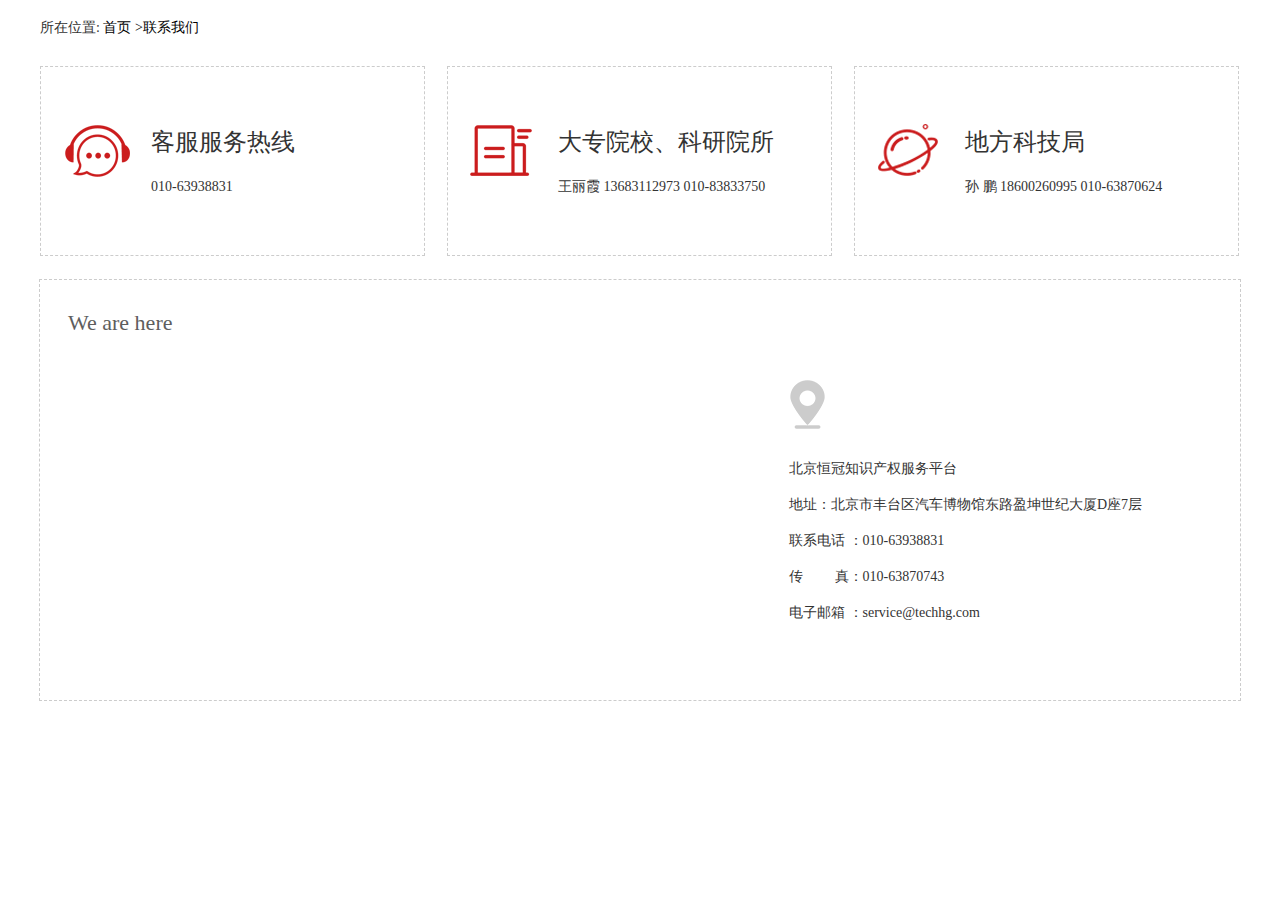
<file: baijiayuanxiao/html/aboutWe.html>
<!DOCTYPE html>
<html>
	<head>
		<meta charset="UTF-8">
		<title></title>
		<link rel="stylesheet" type="text/css" href="../css/common.css"/>
		<link rel="stylesheet" type="text/css" href="../css/aboutWe.css"/>
		<script type="text/javascript" src="http://api.map.baidu.com/api?v=2.0&ak=pz24BcGrNjNgKWB8tryiePFkEzmhbXH4"></script>
	</head>
	<body>
		<div class="aboutWe clearfix wrap">
			<p class="require_tittle">
				所在位置:
				<i><a href="">首页</a></i>
				<i><a href="">>联系我们</a></i>
			</p>
			<ul>
				<li>
					<h4>客服服务热线</h4>
					<p>010-63938831</p>
				</li>
				<li>
					<h4>大专院校、科研院所</h4>
					<p>王丽霞  13683112973	 010-83833750</p>
				</li>
				<li class="mrn">
					<h4>地方科技局</h4>
					<p>孙   鹏  18600260995	 010-63870624   </p>
				</li>
			</ul>
		</div>
		<div class="about-map wrap">
			<div class="fl">
				<h4>We are here</h4>
				<div id="allmap"> </div>
			</div>
			<div class="fl about-connect" >
				<p>北京恒冠知识产权服务平台</p>
				<dl>
					<dt>地址：</dt>
					<dd>北京市丰台区汽车博物馆东路盈坤世纪大厦D座7层</dd>
					<dt>联系电话 ：</dt>
					<dd>010-63938831</dd>
					<dt>传 &emsp;&emsp;真：</dt>
					<dd>010-63870743</dd>
					<dt>电子邮箱 ：</dt>
					<dd>service@techhg.com</dd>
				</dl>
			</div>
		</div>
		<script type="text/javascript">
	        // 百度地图API功能
	        var map = new BMap.Map("allmap", {mapType:BMAP_SATELLITE_MAP});    // 创建Map实例
	        map.centerAndZoom(new BMap.Point(116.310662, 39.833173), 11);  // 初始化地图,设置中心点坐标和地图级别
	        map.addControl(new BMap.MapTypeControl());   //添加地图类型控件
	        map.setCurrentCity("北京");          // 设置地图显示的城市 此项是必须设置的
	        map.enableScrollWheelZoom(true);     //开启鼠标滚轮缩放
	        var point = new BMap.Point(116.310662,39.833173);
	        var marker = new BMap.Marker(point);  // 创建标注
	        map.addOverlay(marker);              // 将标注添加到地图中
	        map.centerAndZoom(point, 15);
	        var opts = {
	            width : 300,     // 信息窗口宽度
	            height: 0,     // 信息窗口高度
	            title : "<span style='font-size:14px;color: red;'>北京恒冠国际科技服务中心</span>" , // 信息窗口标题
	            enableMessage:true,//设置允许信息窗发送短息
	
	        }
	        var infoWindow = new BMap.InfoWindow("<span style='font-size:10px'>地址：北京市丰台区汽车博物馆东路盈坤世纪D座7层</span>", opts);  // 创建信息窗口对象
	
	            map.openInfoWindow(infoWindow,point); //开启信息窗口
	
	    </script>
	</body>
</html>
</file>
<file: baijiayuanxiao/css/common.css>
a,abbr,acronym,address,applet,article,aside,audio,b,big,blockquote,body,canvas,caption,center,cite,code,dd,del,details,dfn,div,dl,dt,em,embed,fieldset,figcaption,figure,footer,form,h1,h2,h3,h4,h5,h6,header,hgroup,html,i,iframe,img,input,ins,kbd,label,legend,li,mark,menu,nav,object,ol,output,p,pre,q,ruby,s,samp,section,small,span,strike,strong,sub,summary,sup,table,tbody,td,tfoot,th,thead,time,tr,tt,u,ul,var,video{font-family:"Microsoft YaHei";margin:0;padding:0;border:0;font-size:100%;vertical-align:baseline}article,aside,details,figcaption,figure,footer,header,hgroup,menu,nav,section{display:block}ol,s,ul{list-style:none}blockquote,q{quotes:none}blockquote:after,blockquote:before,q:after,q:before{content:'';content:none}table{border-collapse:collapse;border-spacing:0}i{font-style:normal}b{font-weight:normal}a{color:#666;text-decoration:none}button:focus,input:focus{outline:none}body,html{font-size:16px;height:100%;line-height:1;font-family:"Microsoft YaHei"}img{border:0}h1,h2,h3,h4,h5,h6{font-size:100%;font-weight:normal;cursor:default}.clearfix{zoom:1}.clearfix:after{content:"";display:block;clear:both;height:0}.clear{clear:both}
body{color: #333;}
.wrap{width:1200px;min-width:1200px;margin:0 auto}
.require_tittle{
	font-size:14px;
	line-height: 56px;
}
.require_tittle a{
	color:#000;
}
</file>
<file: baijiayuanxiao/css/index.css>
/*头部*/
.wrap-header{
	position: relative;
	background: #cb1c1d;
}
.wrap-header img{
	width: 100%;
}
.banner-explain{
	    width: 100%;
	font-size: 14px;
	bottom:0;
	position: absolute;
	color: #fff;
	font-weight: bold;
	line-height: 24px;
	left: 0;
}
.banner-explain dl{
	width: 398px;
	height: 120px;
	float: left;
	background:rgba(0, 0, 0, 0.2)!important;
	filter:Alpha(opacity=20); 
	background:#000;
	margin-right: 2px;  
}
.banner-explain dt{
	float: left;
	width:70px;
	margin-left:50px;
	margin-top:15px;
	position:relative;
}
.banner-explain dd{
	float: left;
	margin-right: 20px;
	margin-top:15px;
	position:relative;
}
/*导航*/
.nav-header{
	    height: 50px;
    background: #eae9e9;
    line-height: 50px;
}
.nav-header ul{
	width: 1000px;
	margin: auto;
}
.nav-header li{
	float: left;
	width:170px;
}
.nav-header li a{
	width: 100%;
	height:22px;
	line-height:100%;
	*margin-top:15px;   
	border-right: 1px solid #333;
	display: inline-block;
	font-size: 18px;
	color: #333;
	text-align: center;
}
.nav-header li a:hover{
	color: #cc3333;
}
/*活动介绍*/
.activity{
	margin: 55px auto 40px auto;
	color: #333;
}
.activity>p{
	background: url(../imgs/act_1.png) no-repeat center;
	height:75px;
}
.activity>h3{
	text-align: center;
	font-size: 24px;
	margin: 48px 0 45px 0;
}
.act-article{
	    width: 1110px;
    margin: auto;
    line-height: 40px;
    font-size: 16px;
    text-align: justify;
}
.activity-process{
	height: 730px;
	background: url(../imgs/pro_1.png) no-repeat center top;
	position: relative;
}
.activity-process ul{
	position: absolute;
	width:100%;
	height:100%;
	top:0;
}
.activity-process ul li{
	width:160px;
	height: 40px;
	padding: 20px 20px;
	background: #f05e5f;
	font-size: 16px;
	border-radius: 8px;
	position: absolute;
	color: #fff;
	text-align: center;
	line-height: 20px;
	
}
.activity-process ul li.proLi-1{
	top:82px;
	left:76px;
}
.activity-process ul li.proLi-2{
	    top: 96px;
    right: 36px;
}
.activity-process ul li.proLi-3{
	top:350px;
	left:52px;
}
.activity-process ul li.proLi-4{
	    top: 410px;
    right: 45px;
}
.activity-process ul li.proLi-5{
	    top: 608px;
    left: 320px;
}
.process-1{
	width:390px;
	height: 316px;
	position: absolute;
	top:142px;
	left:395px;
}
.process-1 span{
	display: block;
	width: 100%;
	background: url(../imgs/pro_2.png) no-repeat center;
	height:38px;
	margin-bottom: 47px;
}
.process-1>div{
	line-height: 30px;
	text-align: center;
	font-size: 14px;
	color: #333;
}
.project-collection{
	height:280px;
	color: #333;
}
.project-collection span{
	display: block;
	width: 100%;
	background: url(../imgs/pro_3.png) no-repeat center;
	height:38px;
	margin-bottom: 50px;
}
.project-collection h4{
	font-size: 16px;
	font-weight: bold;
	line-height: 30px;
}
.project-collection p{
	font-size: 14px;
	line-height: 30px;
}
.collection-left{
	width:640px;
	float: left;
}
.collection-right{
	width:315px;
	float: right;
}
/*成功案例*/
.success-case>p{
	background: url(../imgs/act_7.png) no-repeat center;
	height:77px;
	margin:55px 0 90px 0;
}
.case-list img{
	margin-left:103px;
	
}
.success-case  .bd {
	margin-top: 38px;
}
.success-case  .bd ul li{
	width:286px;
	float: left;
	margin-right: 10px;
}
.success-case  .case-ul{
	background: #eeeeee;
	height:11px;
	    margin-top: 13px;
}
.success-case  .case-ul ul{
	width:700px;
	margin: auto;
	height:11px;
}
.success-case  .case-ul ul li{
	width:200px;
	float: left;
	margin-right: 10px;
	height:11px;
	cursor: pointer;
}
.case-ul li.ul1{
	background: #29b7f7;
}
.case-ul li.ul2{
	background: #9a52f3;
}
.case-ul li.ul3{
	background: #f55259;
}
/*媒体报道*/
.media-report{
	text-align: center;
	padding-bottom: 50px;
}
.media-report>p{
	background: url(../imgs/act_2.png) no-repeat center;
	height:77px;
	margin:55px 0 90px 0;
}
.media-report h4{
	margin: 40px 0 20px 0;
	font-size: 24px;
}
.media-report ul p{
	height: 40px;
	overflow: hidden;
	line-height: 20px;
	    padding: 0 20px;
}
.media-report li>div{
	width:279px;
	height:160px;
	border: 1px solid #cccccc;
	float: left;
	margin: 0 25px 25px 0;
	position: relative;
	overflow: hidden;
}
.report-img{
	width:279px;
	height:160px;
	position: absolute;
	top:0;
	left:0;
	background: #fff;
	vertical-align: middle;
	text-align: center;
	top:-160px;
	transition: all .3s;
	-moz-transition: all .3s;
	-webkit-transition: all .3s;
	-ms-transition: all .3s;
	-o-transition: all .3s;
}
.report-img img{
	position: absolute;
	top:0;
	left:0;
	right:0;
	bottom:0;
	margin: auto;
}
.media-report li>div:hover .report-img{
	transition: all .3s;
	-moz-transition: all .3s;
	-webkit-transition: all .3s;
	-ms-transition: all .3s;
	-o-transition: all .3s;
	top:0;
}
.media-report .hd ul{
	width:180px;
	margin: auto;
}
.media-report .hd li{
	width: 40px;
	height:4px;
	background: #204684;
	float: left;
	margin-left: 15px;
	cursor: pointer;
}
.media-report .hd li.on{
	background: #b73d60;
}
/*最新动态*/
.recent-news>p{
	background: url(../imgs/act_3.png) no-repeat center;
	height:82px;
	margin:70px 0 110px 0;
}
.recent-left{
	width:683px;
	height:280px;
	padding:50px 35px 68px 30px;
	float: left;
	border: 2px solid #cb1c1d;
	border-right: none;
	position: relative;
	    margin-top: 12px;
}
.recent-left li{
	border-bottom: 1px dashed #ccc;
	height:34px;
	margin-bottom: 25px;
}
.recent-left i{
	display: inline-block;
	width: 18px;
	height: 18px;
	background: #fc6514;
	color: #ff;
	border-radius: 50%;
	text-align: center;
	line-height: 18px;
	color: #fff;
	margin:0 33px 0 10px;
	font-size: 12px;
}
.recent-left span{
	    display: inline-block;
    max-width: 466px;
    height: 16px;
    overflow: hidden;
    white-space: nowrap;
    text-overflow: ellipsis;
}
.recent-left b{
	float: right;
	color: #666;
}
.recent-left .more{
	display:block;
	width:96px;
	height:44px;
	margin: auto;
	background: url(../imgs/recent_1.png) no-repeat center;
    position: relative;
    top: 4px;
}
.recent-bg{
	width: 8px;
    height: 430px;
    position: absolute;
    top: -14px;
    background: url(../imgs/recent_2.png) no-repeat center;
    left: 740px;
}
.recent-right{
	width: 450px;
	height:430px;
	background: #cb1c1d;
	float: left;
	color: #fff;
	position: relative;
}
.recent-right ul{
	height: 100%;
}
.recent-right  ul>li>p{
	padding:40px 0 45px 35px; 
	background: url(../imgs/bg_1.png) no-repeat 20px center;
	font-size: 20px;
}
.recent-right .bd{
	width:100%;
	text-align: justify;
	line-height: 30px;
	font-size: 14px;
	height: 100%;
}
.recent-right .tempWrap{
	height:100%;
}
.recent-right  ul>li>div{
	width: 400px;
	margin: auto;
	text-align:justify;
	font-size: 12px;
}
.recent-right li{
	width: 100%;
	height: 100%;
	background: url(../imgs/recent_3.png) no-repeat bottom;
}
.recent-right span{
	display: inline-block;
	width: 30px;
	height:30px;
	position: absolute;
	bottom: 18px;
	cursor: pointer;
	    top: 40px;
}
.recent-right ul h4{
	font-size: 16px;
	text-align: center;
}
.recent-right span.recent-btn1{
	right: 33px;
	background: url(../imgs/recent_4.png) no-repeat center;
}
.recent-right span.recent-btn2{
	right: 92px;
	background: url(../imgs/recent_7.png) no-repeat center;
}
.recent-right span.recent-btn1:hover{
	background: url(../imgs/recent_6.png) no-repeat center;
}
.recent-right span.recent-btn2:hover{
	background: url(../imgs/recent_5.png) no-repeat center;
}
/*视频报道*/
.video-coverage>p{
	background: url(../imgs/act_4.png) no-repeat center;
	height:80px;
	margin:145px 0 55px 0;
}
.video-coverage{
	position: relative;
}
.video-qie{
	height: 310px;
}
.video-qie .tempWrap{
	width:1100px;
	margin: auto;
}
.video-qie ul li{
	width: 320px;
	margin-right: 30px;
	    margin-top: 30px;
	    cursor: pointer;
}
.video-qie ul li img{
	width: 320px;
}
.video-qie ul li.hover{
	width: 400px;
	height:250px;
	margin-top:0;
}
.video-qie ul li.hover  img{
	width: 400px;
	height:250px;
}
.video-qie embed{
	width: 320px;
	height: 200px;
	background: #8a8bc5;
}
.video-coverage span{
	display:inline-block ;
	position: absolute;
	width:30px;
	height:30px;
	cursor: pointer;
	top:235px;
}
.video-coverage span.prev{
	background: url(../imgs/video_1.png) no-repeat center;
	left:0;
}
.video-coverage span.next{
	background: url(../imgs/video_2.png) no-repeat center;
	right:0;
}
.video-wrap{
	position: fixed;
	top:0;
	left:0;
	width: 100%;
	height: 100%;
	background: #000;
	opacity: .3;
	display: none;
	-moz-opacity: .3;
	-ms-opacity:.3;
	-webkit-opacity:.3 ;
}
.video-list{
	position: fixed;
	top:50%;
	left:50%;
	margin-left:-480px;
	margin-top:-270px;
	z-index:999;
}
.video-list li{
	width:960px;
	height:540px;
	float: left;
	display: none;
}
.video-list li embed{
	width:960px;
	height:540px;
}
.video-close{
	position: absolute;
	top:0;
	right:-36px;
	background: url(../imgs/close_1.png) no-repeat center;
	width: 36px;
	height: 36px;
	display: none;
	cursor: pointer;
}
/*嘉宾风采*/
.guest-presence>p{
	background: url(../imgs/act_5.png) no-repeat center;
	height:80px;
	margin:75px 0 30px 0;
}
.guest-person{
	height:670px;
	background: #5364ac;
}
.wrapper{
	width:100%;
	background: url(../imgs/bgs.png) center center no-repeat;
	height: 600px;
	position: relative;
	padding-top:70px;
}
.wrapper .left,.wrapper .right{
	width:54px;
	height:118px;
	background:#000;
	opacity: 0.5;
	position: absolute;
	text-align:center;
	top:50%;
	margin-top:-59px;
	cursor: pointer;
}
.wrapper .left{
	left: 0;
}
.wrapper .right{
	right: 0;
}
.wrapper .left img,.wrapper .right img{
	position: relative;
	width:16px;
	height:29px;
	top:50%;
	margin-top:-15px;
}
.wrapper .main{
	width:1460px;
	height:508px;
	margin:auto;
	position: relative;
	/*overflow: hidden;*/
}
.main ul{
	position:absolute;
	display: none;
}
.main ul li{
	width:290px;
	height:253px;
	float:left;
}
.main ul li.person_img{
	position: relative;
}
.main ul li.person_img img{
	width: 290px;
}
.main ul li.person_img i{
	position: absolute;
	left: 140px;
	bottom:0;
	widows: 0;
	height: 0;
	border: 10px solid transparent;
	border-bottom: 10px solid #8390c5;
}
.main ul li.person_img i.icon_down{
	top:0;
	border-bottom:10px solid transparent;
	border-top:10px solid #8390c5;
}
.main ul li.person_text{
	width:276px;
	height:229px;
	padding-left:14px;
	padding-top: 24px;
	color:#000;
	background:rgba(255,255,255,.3);
	filter:progid:DXImageTransform.Microsoft.gradient(startColorstr=#4Cffffff,endColorstr=#4Cffffff);
}
.main ul li.person_text b{
	line-height:32px;
	font-size: 14px;
}
.main ul li.person_text i{
	display:block;
	margin-top: 20px;
}
.main ul li.person_text p{
	font-size:14px;
	line-height:25px;
	margin-bottom: 20px;
	margin-top: 10px;
}
.main ul li.person_text a{
	display:inline-block;
	width:84px;
	height:28px;
	border:1px solid #000;
	color:#000;
	line-height:28px;
	font-size:14px;
	text-align:center;
	text-decoration: none;
	border-radius: 2px;
}
@media screen and (min-width:1360px ) and (max-width:1600px) {
	.wrapper{
		height:426px;
		padding-top:50px;
	}
	.wrapper .left,.wrapper .right{
		width:40px;
		height:85px;
		top:50%;
		margin-top:-43px;
		text-align:center;
	}
	.wrapper .left img,.wrapper .right img{
		top:50%;
		margin-top:-11px;
		width:12px;
		height:21px;
	}	
	.wrapper .main{
		width:1035px;
		height:475px;
	}
	.main ul li{
		width:203px;
		height:180px;
	}
	.main ul li.person_img img{
		width: 203px;
		height:180px;
	}
	.main ul li.person_text{
		width:189px;
		padding-top:20px;
		height:160px;
		padding-left:14px ;
	}
	.main ul li.person_text b{
		line-height:25px;
		font-size:12px;
	}
	.main ul li.person_text i{
		font-size:14px;
	}
	.main ul li.person_text p{
		font-size:12px;
		line-height:16px;
		margin-bottom: 14px;
		margin-top:10px;
	}
	.main ul li.person_text a{
		width:60px;
		height:20px;
		line-height:20px;
		font-size:12px;
	}
}
/*合作媒体*/
.media-partners>p{
	background: url(../imgs/act_6.png) no-repeat center;
	height:80px;
	margin:70px 0 70px 0;
}
.media-partners li{
	border: 1px solid #cecece;
	width:168px;
	height:66px;
	float: left;
	margin-right: 30px;
	margin-bottom: 30px;
	position: relative;
}
.media-partners li.mrn{
	margin-right: 0;
}
.media-partners a {
	display: inline-block;
	width: 100%;
	height: 100%;
}

.media-partners a img{
	position: absolute;
	top:0;
	left:0;
	right:0;
	bottom:0;
	margin: auto;
}
/*底部连接*/
.in-foot{
	background:#fbfbfb;
	height:350px;
	border-top:1px solid #ccc;
	margin-top: 40px;
}
.footer{
	padding-top:35px;
	padding-bottom:35px;
	height:280px;
}
.footer .foot-ewm{
	width:150px;
	height:280px;
	float:left;
	padding-left:30px;
}
.foot-ewm dl{
	margin-bottom:10px;
}
.foot-ewm dl dt{
	width:110px;
	height:110px;
}
.foot-ewm dl dd{
	line-height:24px;
	font-size:12px;
	text-indent:6px;
}
.footer .foot-hrefs{
	width:989px;
	border-left:1px solid #e7e7e7;
	height:280px;
	float:right;
	padding-left:30px;
}
.footer .foot-hrefs b{
	color:#c50606;
	font: bold 18px/30px 宋体;
	line-height:32px;
	margin-bottom:18px;
}
.footer .foot-hrefs ul{
	margin-bottom:25px;
}
.footer .foot-hrefs li{
	float:left;
	margin:0px 9px 0px 7px;
	font-size:12px;
	line-height:24px;
}
.footer .foot-hrefs li a{
	color:#000;
}
.footer .foot-hrefs .kjrbinfo{
	text-align: left;
    font-size: 12px;
    line-height: 30px;
}
.footer .foot-hrefs .kjrb_beian{
    font-size:12px;
}
</file>
<file: baijiayuanxiao/css/aboutWe.css>
.aboutWe ul{
	background: url(../imgs/about_1.png) no-repeat 25px center;
	height: 188px;
}
.aboutWe ul li{
	width: 383px;
	height: 188px;
	border:1px dashed #ccc;
	float: left;
	margin-right: 22px;
	margin-top: 10px;
}
.aboutWe ul li.mrn{
	margin-right: 0;
}
.aboutWe ul li h4{
	margin: 63px 0 0 110px;
	font-size: 24px;
}
.aboutWe ul li p{
	margin: 26px 0 0 110px;
	font-size: 14px;
}

.about-map{
	border:1px dashed #ccc;
	height: 420px;
	margin: 23px auto 100px auto;
}
.about-map h4{
	color: #5e5e5e;
	font-size: 22px;
	margin:32px 0 22px 28px;
}
#allmap{
	margin-left:28px;
	width:698px;
	height:298px;
}
.fl{
	float: left;
}
.about-connect{
	margin-top: 76px;
	padding: 95px 0 0 23px;
	background: url(../imgs/about_2.png) no-repeat 24px 24px;
	font-size: 14px;
	line-height: 36px;
}
.about-connect dl{
	width: 450px;
}
.about-connect dt{
	float: left;
}
.about-connect dd{
}
</file>
